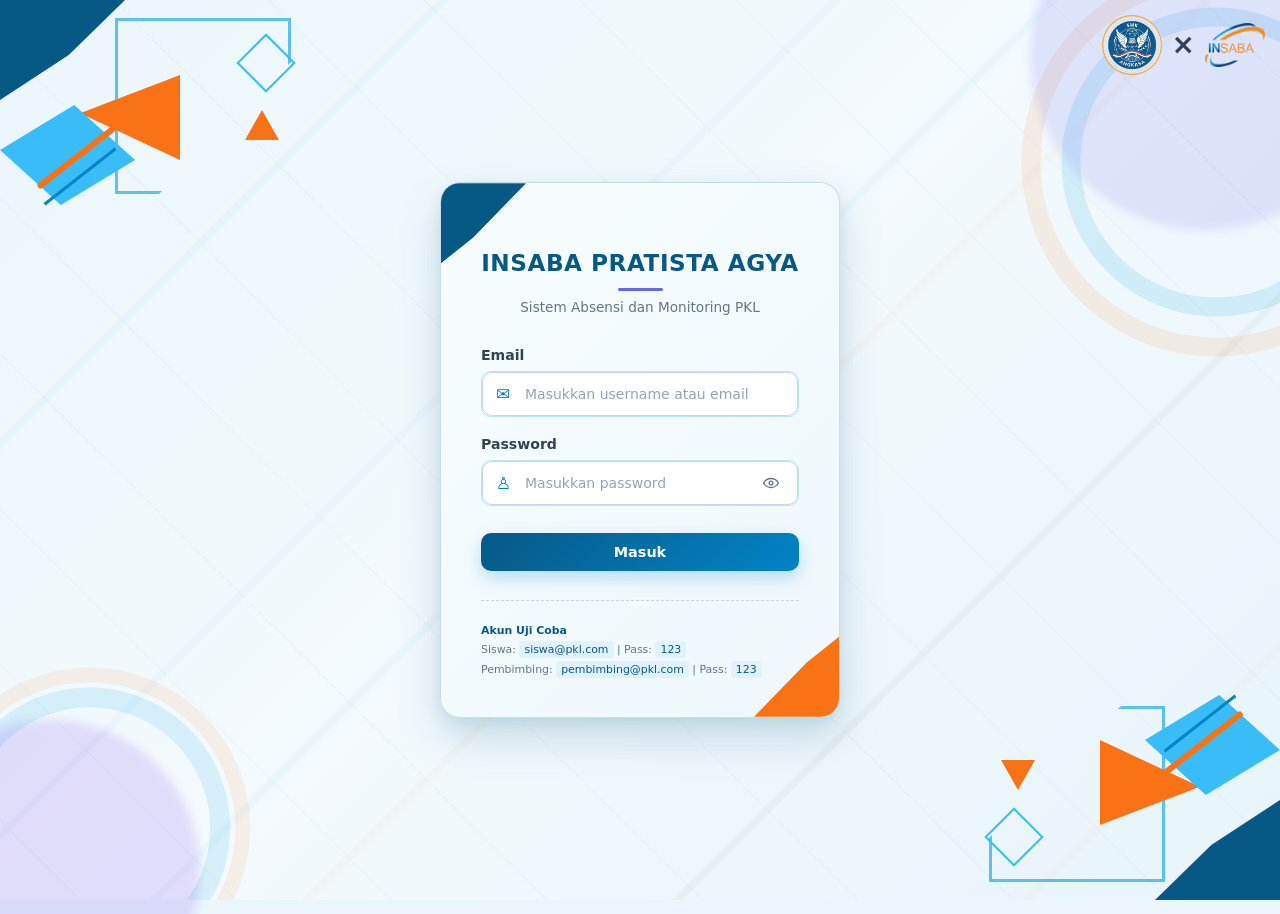
<file: frontend/index.html>
<!DOCTYPE html>
<html lang="id">
<head>
  <meta charset="UTF-8">
  <meta name="viewport" content="width=device-width, initial-scale=1.0">
  <title>Login - Insaba Pratista Agya</title>
  <link rel="stylesheet" href="css/style.css?v=1.5">
</head>

<body class="login-page siswa-bg-pattern">

  <div class="geo geo-top">
    <span class="shape shape-blue"></span>
    <span class="shape shape-orange"></span>
    <span class="shape shape-light"></span>
    <span class="shape shape-small-blue"></span>
    <span class="shape shape-small-orange"></span>
    <span class="shape shape-small-light"></span>
  </div>

  <div class="geo geo-bottom">
    <span class="shape shape-blue"></span>
    <span class="shape shape-orange"></span>
    <span class="shape shape-light"></span>
    <span class="shape shape-small-blue"></span>
    <span class="shape shape-small-orange"></span>
    <span class="shape shape-small-light"></span>
  </div>

  <div class="login-logos">
    <img src="img/husein.png.png" alt="Logo SMK Angkasa" class="login-corner-logo">
    <span class="logo-collab">×</span>
    <img src="img/insaba.png" alt="Logo Insaba Pratista" class="login-corner-logo">
  </div>

  <div class="auth-container">
    <div class="auth-card">
      <h1>INSABA PRATISTA AGYA</h1>
      <p class="subtitle">Sistem Absensi dan Monitoring PKL</p>

      <form id="loginForm">
        <div class="form-group">
          <label for="email">Email</label>

          <div class="input-icon">
            <span>✉</span>
            <input
              type="text"
              id="email"
              name="username"
              placeholder="Masukkan username atau email"
              autocomplete="username"
              required
            >
          </div>
        </div>

        <div class="form-group">
          <label for="password">Password</label>

          <div class="input-icon password-input">
            <span class="user-icon">♙</span>

            <input
              type="password"
              id="password"
              placeholder="Masukkan password"
              required
            >

            <button
              type="button"
              class="toggle-password"
              id="togglePassword"
              aria-label="Tampilkan password"
            >
              <svg id="eyeIcon" viewBox="0 0 24 24" aria-hidden="true">
                <path d="M2 12s3.5-6 10-6 10 6 10 6-3.5 6-10 6S2 12 2 12z"/>
                <circle cx="12" cy="12" r="2.5"/>
              </svg>
            </button>
          </div>

          <p id="loginError" class="login-error"></p>
        </div>

        <button type="submit" class="btn btn-primary">
          Masuk
        </button>
      </form>

      <div class="demo-info">
        <small><strong>Akun Uji Coba</strong></small><br>
        <small>Siswa: <code>siswa@pkl.com</code> | Pass: <code>123</code></small><br>
        <small>Pembimbing: <code>pembimbing@pkl.com</code> | Pass: <code>123</code></small>
      </div>
    </div>
  </div>

  <script src="js/main.js"></script>
  <script src="js/api.js"></script>

  <script>
    const togglePassword = document.getElementById("togglePassword");
    const passwordInput = document.getElementById("password");
    const eyeIcon = document.getElementById("eyeIcon");

    togglePassword.addEventListener("click", function () {
      if (passwordInput.type === "password") {
        passwordInput.type = "text";

        eyeIcon.innerHTML = `
          <path d="M2 12s3.5-6 10-6 10 6 10 6-3.5 6-10 6S2 12 2 12z"/>
          <circle cx="12" cy="12" r="2.5"/>
          <path d="M4 4L20 20"/>
        `;

        this.setAttribute("aria-label", "Sembunyikan password");
      } else {
        passwordInput.type = "password";

        eyeIcon.innerHTML = `
          <path d="M2 12s3.5-6 10-6 10 6 10 6-3.5 6-10 6S2 12 2 12z"/>
          <circle cx="12" cy="12" r="2.5"/>
        `;

        this.setAttribute("aria-label", "Tampilkan password");
      }
    });
  </script>
</body>
</html>
</file>
<file: frontend/css/style.css>
/* ==========================================
   1. COLOR VARIABLES
   ========================================== */
:root {
  --siswa-nav-bg: linear-gradient(135deg, #075985 0%, #0284c7 100%);
  --siswa-primary: #2563eb;
   --pembimbing-primary: #f97316;
  --pembimbing-primary-dark: #ea580c;
  --pembimbing-primary-light: #fff7ed;
  --pembimbing-border: #fed7aa;

  --siswa-primary-hover: #1d4ed8;
  --siswa-card-border: #bae6fd;
  --siswa-header-text: #1e3a8a;
  --siswa-accent-bg: #eff6ff;
  --siswa-focus-ring: rgba(37, 99, 235, 0.2);

  --color-success: #10b981;
  --color-warning: #f59e0b;
  --color-danger: #ef4444;
  --text-dark: #0f172a;
  --text-muted: #64748b;
}

/* ==========================================
   2. BASE RESET & BACKGROUND PATTERN
   ========================================== */
* {
  box-sizing: border-box;
  margin: 0;
  padding: 0;
  font-family: 'Poppins', 'Inter', 'Segoe UI', system-ui, sans-serif;
}

/* Pattern Background */
body.siswa-page.siswa-bg-pattern {
  min-height: 100vh;

  background:

    /* GARIS DIAGONAL CYAN */
    linear-gradient(
      135deg,
      transparent 0%,
      transparent 18%,
      rgba(14, 165, 233, 0.09) 18.2%,
      rgba(14, 165, 233, 0.09) 18.6%,
      transparent 18.8%
    ),

    /* GARIS DIAGONAL BIRU */
    linear-gradient(
      135deg,
      transparent 0%,
      transparent 42%,
      rgba(7, 89, 133, 0.07) 42.2%,
      rgba(7, 89, 133, 0.07) 42.6%,
      transparent 42.8%
    ),

    /* GARIS DIAGONAL ORANGE */
    linear-gradient(
      135deg,
      transparent 0%,
      transparent 65%,
      rgba(249, 115, 22, 0.08) 65.2%,
      rgba(249, 115, 22, 0.08) 65.6%,
      transparent 65.8%
    ),

    /* POLA GEOMETRI TIPIS */
    repeating-linear-gradient(
      45deg,
      transparent 0,
      transparent 75px,
      rgba(7, 89, 133, 0.025) 76px,
      rgba(7, 89, 133, 0.025) 77px,
      transparent 78px,
      transparent 150px
    ),

    /* LINGKARAN CYAN KANAN ATAS */
    radial-gradient(
      circle at 100% 0%,
      transparent 0,
      transparent 120px,
      rgba(14, 165, 233, 0.14) 121px,
      rgba(14, 165, 233, 0.14) 140px,
      transparent 141px
    ),

    /* LINGKARAN ORANGE KANAN ATAS */
    radial-gradient(
      circle at 100% 0%,
      transparent 0,
      transparent 155px,
      rgba(249, 115, 22, 0.09) 156px,
      rgba(249, 115, 22, 0.09) 172px,
      transparent 173px
    ),

    /* LINGKARAN CYAN KIRI BAWAH */
    radial-gradient(
      circle at 0% 100%,
      transparent 0,
      transparent 115px,
      rgba(56, 189, 248, 0.14) 116px,
      rgba(56, 189, 248, 0.14) 138px,
      transparent 139px
    ),

    /* LINGKARAN ORANGE KIRI BAWAH */
    radial-gradient(
      circle at 0% 100%,
      transparent 0,
      transparent 145px,
      rgba(249, 115, 22, 0.08) 146px,
      rgba(249, 115, 22, 0.08) 160px,
      transparent 161px
    ),

    /* WARNA DASAR */
    linear-gradient(
      135deg,
      #dff4fc 0%,
      #f3fafe 45%,
      #ffffff 60%,
      #e8f7fc 100%
    );

  background-attachment: fixed;
}

/* Layout Dashboard */
body.siswa-page {
  min-height: 100vh;
  color: #334155;
  display: block;
}

.container {
  max-width: 1100px;
  margin: 2.5rem auto;
  padding: 0 1.5rem;
  display: flex;
  flex-direction: column;
  gap: 2rem;
}

/* ==========================================
   3. AUTH / LOGIN PAGE (PASTI KETENGAH)
   ========================================== */
body.login-page {
  min-height: 100vh;
  box-sizing: border-box;
  display: flex !important;
  justify-content: center !important;
  align-items: center !important;
  margin: 0;
  padding: 1rem;
}

.auth-container {
  width: 100%;
  max-width: 420px;
  display: flex;
  justify-content: center;
}

.auth-card {
  width: 100%;
  background: #ffffff;
  padding: 2.5rem 2rem;
  border-radius: 16px;
  border: 1px solid var(--siswa-card-border);
  border-top: 5px solid var(--siswa-primary);
  box-shadow: 0 10px 25px -5px rgba(2, 132, 199, 0.15);
}

.auth-card h2 {
  font-size: 1.5rem;
  color: var(--siswa-header-text);
  font-weight: 700;
  margin-bottom: 0.3rem;
}

.subtitle {
  font-size: 0.88rem;
  color: var(--text-muted);
  margin-bottom: 1.8rem;
}

.form-group {
  margin-bottom: 1.2rem;
}

label {
  display: block;
  font-size: 0.88rem;
  font-weight: 600;
  color: #475569;
  margin-bottom: 0.5rem;
}

input {
  width: 100%;
  padding: 0.75rem 1rem;
  border: 1.5px solid #cbd5e1;
  border-radius: 10px;
  font-size: 0.9rem;
  background-color: #f8fafc;
  color: var(--text-dark);
}

input:focus {
  outline: none;
  background-color: #ffffff;
  border-color: var(--siswa-primary);
  box-shadow: 0 0 0 4px var(--siswa-focus-ring);
}

.btn {
  padding: 0.75rem 1.5rem;
  border: none;
  border-radius: 8px;
  cursor: pointer;
  font-weight: 600;
  font-size: 0.9rem;
  display: inline-flex;
  align-items: center;
  justify-content: center;
}

.btn-primary {
  background: var(--siswa-primary);
  color: #ffffff;
  width: 100%;
  margin-top: 0.5rem;
}

.demo-info {
  margin-top: 1.8rem;
  padding-top: 1.2rem;
  border-top: 1px dashed #cbd5e1;
  color: #475569;
  font-size: 0.82rem;
  line-height: 1.5;
}

.demo-info code {
  background: #f1f5f9;
  padding: 2px 6px;
  border-radius: 4px;
  color: var(--siswa-primary);
}

/* ==========================================
   4. HEADER / NAVBAR (DASHBOARD)
   ========================================== */

body.admin-page .navbar {
    position: static;
    top: auto;
    left: auto;
    right: auto;
    z-index: auto;
    width: 100%;
    box-sizing: border-box;

    background: var(--siswa-nav-bg);
    color: #ffffff;
    padding: 1.1rem 2.5rem;
    display: flex;
    justify-content: space-between;
    align-items: center;
    box-shadow: 0 4px 15px rgba(30, 58, 138, 0.25);
}


.navbar h3 {
  font-size: 1.3rem;
  font-weight: 700;
  color: #ffffff;
}





.user-profile {
  display: flex;
  align-items: center;
  gap: 1rem;
}

/* ==========================================
   5. CARDS & GRID LAYOUT
   ========================================== */
.stats-grid {
  display: grid;
  grid-template-columns: repeat(auto-fit, minmax(220px, 1fr));
  gap: 1.2rem;
}

.card {
  background: rgba(255, 255, 255, 0.96);
  padding: 2.2rem;
  border-radius: 16px;
  border: 1px solid var(--siswa-card-border);
  border-top: 5px solid var(--siswa-primary);
  box-shadow: 0 10px 25px -5px rgba(2, 132, 199, 0.08);
}

.card h2 {
  font-size: 1.35rem;
  color: var(--siswa-header-text);
  font-weight: 700;
  margin-bottom: 1.5rem;
  padding-bottom: 0.75rem;
  border-bottom: 2px solid var(--siswa-accent-bg);
}

/* ==========================================
   6. TABLES & FORMS (DASHBOARD)
   ========================================== */
.table-responsive {
  overflow-x: auto;
  border-radius: 10px;
  border: 1px solid #e2e8f0;
  margin-top: 0.8rem;
  background: #ffffff;
}

.table {
  width: 100%;
  border-collapse: collapse;
  text-align: left;
}


.table th {
  background-color: #dce3eb;
  color: #334155;
  padding: 0.95rem 1.1rem;
  font-size: 0.85rem;
  font-weight: 600;
  border-bottom: 2px solid #c2ccd8;
}


.table td {
  padding: 0.95rem 1.1rem;
  border-top: 1px solid #e2e8f0;
  font-size: 0.9rem;
}

.table th,
.table td {
  border: 1px solid #cbd5e1;
}


/* Semua baris isi tabel: biru sangat lembut */
.table tbody td {
  background-color: #F3F8FD !important;
  color: #334155;
}

/* Efek hover: sedikit lebih biru */
.table tbody tr:hover td {
  background-color: #EAF3FC !important;
}



textarea {
  width: 100%;
  padding: 0.75rem 1rem;
  border: 1.5px solid #cbd5e1;
  border-radius: 10px;
  font-size: 0.9rem;
  background-color: #f8fafc;
}

/* ==========================================
   EKSKLUSIF DASHBOARD SISWA (DESAIN GAMBAR 2)
   ========================================== */

/* Aksen garis biru tegak di samping judul h2 */
.card h2 {
  position: relative;
  padding-left: 1rem;
  border-bottom: none;
}

.card h2::before {
  content: '';
  position: absolute;
  left: 0;
  top: 15%;
  bottom: 15%;
  width: 5px;
  background-color: #2563eb;
  border-radius: 4px;
}

/* Tombol Absen Masuk & Absen Keluar BERWARNA */
.absen-actions {
  display: flex;
  gap: 1rem;
  margin-bottom: 1.5rem;
}

.absen-actions .btn-success {
  background-color: #10b981 !important;
  color: #ffffff !important;
  border: none;
  border-radius: 8px;
  padding: 0.75rem 1.5rem;
  font-weight: 600;
  box-shadow: 0 4px 6px -1px rgba(16, 185, 129, 0.3);
}

.absen-actions .btn-warning {
  background-color: #f59e0b !important;
  color: #ffffff !important;
  border: none;
  border-radius: 8px;
  padding: 0.75rem 1.5rem;
  font-weight: 600;
  box-shadow: 0 4px 6px -1px rgba(245, 158, 11, 0.3);
}

/* Layout Form Absensi Menyamping (Grid 2 Kolom) */
.form-grid {
  display: grid;
  grid-template-columns: 1fr 2fr;
  gap: 1.2rem;
  margin-bottom: 1.5rem;
}

select#statusAbsen {
  width: 100%;
  padding: 0.75rem 1rem;
  border: 1.5px solid #cbd5e1;
  border-radius: 10px;
  font-size: 0.9rem;
  background-color: #f8fafc;
}

/* Tombol Logout Merah Presisi */
.btn-danger {
  background-color: #ef4444 !important;
  color: #ffffff !important;
  border: none;
  border-radius: 6px;
  padding: 0.5rem 1rem;
  font-weight: 600;
}

/* Pilihan style untuk memastikan card login tidak melebar */
.auth-container {
  width: 100% !important;
  max-width: 400px !important;
  margin: 0 auto !important;
}

.auth-card {
  width: 100% !important;
  max-width: 400px !important;
  box-sizing: border-box !important;
}

/* Fix Responsive Card untuk Window Sempit / Preview VS Code */
.auth-card {
  box-sizing: border-box !important;
  width: 100% !important;
  max-width: 400px !important;
  margin: 0 auto !important;
}

@media (max-width: 480px) {
  body.login-page {
    padding: 0.5rem !important;
  }
  
  .auth-card {
    padding: 1.5rem 1rem !important; /* Memperkecil padding agar tidak sesak di layar sempit */
  }
}

/* ==========================================
   LOGIN INDEX - INSABA PRATISTA AGYA
   ========================================== */

body.login-page {
  background:
   

  /* GARIS DIAGONAL BIRU */
linear-gradient(
  135deg,
  transparent 0%,
  transparent 20%,
  rgba(14, 165, 233, 0.045) 20.2%,
  rgba(14, 165, 233, 0.045) 20.5%,
  transparent 20.7%
),

/* GARIS DIAGONAL BIRU 2 */
linear-gradient(
  135deg,
  transparent 0%,
  transparent 38%,
  rgba(14, 165, 233, 0.04) 38.2%,
  rgba(14, 165, 233, 0.04) 38.5%,
  transparent 38.7%
),

/* GARIS DIAGONAL ORANGE */
linear-gradient(
  135deg,
  transparent 0%,
  transparent 55%,
  rgba(249, 115, 22, 0.035) 55.2%,
  rgba(249, 115, 22, 0.035) 55.5%,
  transparent 55.7%
),

/* GARIS DIAGONAL BIRU 3 */
linear-gradient(
  135deg,
  transparent 0%,
  transparent 72%,
  rgba(14, 165, 233, 0.035) 72.2%,
  rgba(14, 165, 233, 0.035) 72.5%,
  transparent 72.7%
),

/* GARIS DIAGONAL ORANGE 2 */
linear-gradient(
  135deg,
  transparent 0%,
  transparent 88%,
  rgba(249, 115, 22, 0.03) 88.2%,
  rgba(249, 115, 22, 0.03) 88.5%,
  transparent 88.7%
),

    /* GARIS DIAGONAL BIRU */
    linear-gradient(
      135deg,
      transparent 0%,
      transparent 48%,
      rgba(14, 165, 233, 0.045) 48.2%,
      rgba(14, 165, 233, 0.045) 48.5%,
      transparent 48.7%
    ),

    /* GARIS DIAGONAL ORANGE */
    linear-gradient(
      135deg,
      transparent 0%,
      transparent 72%,
      rgba(249, 115, 22, 0.035) 72.2%,
      rgba(249, 115, 22, 0.035) 72.5%,
      transparent 72.7%
    ),

    /* POLA GEOMETRI TIPIS */
    repeating-linear-gradient(
      45deg,
      transparent 0,
      transparent 55px,
      rgba(7, 89, 133, 0.025) 56px,
      rgba(7, 89, 133, 0.025) 57px,
      transparent 58px,
      transparent 110px
    ),

    /* LINGKARAN KANAN ATAS */
    radial-gradient(
      circle at 95% 18%,
      transparent 0,
      transparent 135px,
      rgba(14, 165, 233, 0.14) 136px,
      rgba(14, 165, 233, 0.14) 154px,
      transparent 155px
    ),

    radial-gradient(
      circle at 95% 18%,
      transparent 0,
      transparent 175px,
      rgba(249, 115, 22, 0.10) 176px,
      rgba(249, 115, 22, 0.10) 194px,
      transparent 195px
    ),

    /* LINGKARAN KIRI BAWAH */
    radial-gradient(
      circle at 7% 92%,
      transparent 0,
      transparent 120px,
      rgba(14, 165, 233, 0.13) 121px,
      rgba(14, 165, 233, 0.13) 140px,
      transparent 141px
    ),

    radial-gradient(
      circle at 7% 92%,
      transparent 0,
      transparent 145px,
      rgba(249, 115, 22, 0.09) 146px,
      rgba(249, 115, 22, 0.09) 160px,
      transparent 161px
    ),

    /* WARNA DASAR */
    linear-gradient(
      135deg,
      #eaf6fc 0%,
      #f4fafd 48%,
      #e6f4fa 100%
    ) !important;
   min-height: 100vh;
  height: 100vh;
  position: relative;
  overflow: hidden;
  background-repeat: no-repeat;
  background-size: cover;

}


.login-page .auth-container {
  width: 100% !important;
  max-width: 420px !important;
  margin: 0 auto !important;
}

.login-page .auth-card {
  background: #ffffff;
  border: none;
  border-top: none;
  border-radius: 18px;
  padding: 2.5rem 2.2rem;
  box-shadow: 0 20px 50px rgba(0, 0, 0, 0.3);
}

/* Nama perusahaan */
.login-page .auth-card h1 {
  text-align: center;
  color: #111827;
  font-size: 1.7rem;
  font-weight: 700;
  margin-bottom: 0.5rem;
  letter-spacing: 0.5px;
}

/* Deskripsi */
.login-page .subtitle {
  text-align: center;
  color: #64748b;
  font-size: 0.85rem;
  margin-bottom: 2rem;
}

/* Label */
.login-page .form-group label {
  color: #334155;
}

/* Input */
.login-page .form-group input {
  background: #f8fafc;
  border: 1.5px solid #cbd5e1;
}

.login-page .form-group input:focus {
  border-color: #6366f1;
  box-shadow: 0 0 0 4px rgba(99, 102, 241, 0.12);
}

/* Tombol Masuk */
.login-page .btn-primary {
  background: #6366f1;
  border-radius: 10px;
  transition: 0.2s ease;
}

.login-page .btn-primary:hover {
  background: #4f46e5;
  transform: translateY(-1px);
}

/* Akun uji coba */
.login-page .demo-info {
  color: #64748b;
}

.login-page .demo-info code {
  color: #6366f1;
  background: #eef2ff;
}

/* Dekorasi background login */
body.login-page::before,
body.login-page::after {
  content: "";
  position: fixed;
  border-radius: 50%;
  pointer-events: none;
  z-index: 0;
}

body.login-page::before {
  width: 350px;
  height: 350px;
  top: -120px;
  right: -100px;
  background: rgba(99, 102, 241, 0.15);
  filter: blur(5px);
}

body.login-page::after {
  width: 300px;
  height: 300px;
  bottom: -120px;
  left: -100px;
  background: rgba(124, 58, 237, 0.15);
  filter: blur(5px);
}

/* Card berada di atas dekorasi */
.login-page .auth-container {
  position: relative;
  z-index: 1;
}

/* ==========================================
   CARD LOGIN - MODERN
   ========================================== */

.login-page .auth-card {
  border: 1px solid rgba(255, 255, 255, 0.5);
  box-shadow:
    0 25px 60px rgba(0, 0, 0, 0.35),
    0 8px 25px rgba(99, 102, 241, 0.08);
}

/* Judul perusahaan */
.login-page .auth-card h1 {
  letter-spacing: 1px;
  font-size: 1.6rem;
}

/* Garis kecil di bawah judul */
.login-page .auth-card h1::after {
  content: "";
  display: block;
  width: 45px;
  height: 3px;
  background: #6366f1;
  border-radius: 10px;
  margin: 12px auto 0;
}

/* Input lebih nyaman */
.login-page .form-group input {
  transition: 0.2s ease;
}

.login-page .form-group input:hover {
  border-color: #a5b4fc;
}

/* Tombol */
.login-page .btn-primary {
  box-shadow: 0 8px 18px rgba(99, 102, 241, 0.25);
}

/* ==========================================
   INPUT LOGIN - WARNA
   ========================================== */

.login-page .form-group input {
  background: #eef2ff;
  border: 1.5px solid #c7d2fe;
  color: #1e1b4b;
  transition: all 0.2s ease;
}

.login-page .form-group input::placeholder {
  color: #818cf8;
}

.login-page .form-group input:hover {
  background: #e8edff;
  border-color: #a5b4fc;
}

.login-page .form-group input:focus {
  background: #ffffff;
  border-color: #6366f1;
  box-shadow: 0 0 0 4px rgba(99, 102, 241, 0.12);
}

/* ==========================================
   INPUT LOGIN - MODERN CORPORATE
   ========================================== */

.login-page .form-group {
  position: relative;
}

.login-page .form-group input {
  background: linear-gradient(135deg, #f5f7ff, #eef2ff);
  border: 1px solid #c7d2fe;
  border-radius: 10px;
  color: #1e1b4b;
  padding: 0.8rem 1rem;
  transition: all 0.2s ease;
}

.login-page .form-group input::placeholder {
  color: #7c83a8;
}

.login-page .form-group input:hover {
  border-color: #a5b4fc;
  background: #eef2ff;
}

.login-page .form-group input:focus {
  background: #ffffff;
  border-color: #6366f1;
  box-shadow: 0 0 0 4px rgba(99, 102, 241, 0.12);
}

/* ==========================================
   TOMBOL LOGIN
   ========================================== */

.login-page .btn-primary {
  background: linear-gradient(135deg, #6366f1, #7c3aed);
  border: none;
  border-radius: 10px;
  color: #ffffff;
  box-shadow: 0 8px 20px rgba(99, 102, 241, 0.28);
  transition: all 0.2s ease;
}

.login-page .btn-primary:hover {
  background: linear-gradient(135deg, #4f46e5, #6d28d9);
  box-shadow: 0 10px 24px rgba(99, 102, 241, 0.35);
  transform: translateY(-2px);
}

.login-page .btn-primary:active {
  transform: translateY(0);
}

/* ==========================================
   IKON DI DALAM INPUT
   ========================================== */

.login-page .input-icon {
  position: relative;
}

.login-page .input-icon span {
  position: absolute;
  left: 14px;
  top: 50%;
  transform: translateY(-50%);
  color: #6366f1;
  font-size: 17px;
  z-index: 2;
}

.login-page .input-icon input {
  padding-left: 42px;
}

/* ==========================================
   PASSWORD - IKON ORANG & MATA
   ========================================== */

.login-page .password-input input {
  padding-right: 45px;
}

.login-page .password-input .user-icon {
  color: #6366f1;
}

.login-page .toggle-password {
  position: absolute;
  right: 12px;
  top: 50%;
  transform: translateY(-50%);
  width: 30px;
  height: 30px;
  padding: 5px;
  border: none;
  background: transparent;
  cursor: pointer;

  display: flex;
  align-items: center;
  justify-content: center;
}

.login-page .toggle-password svg {
  width: 18px;
  height: 18px;
  fill: none;
  stroke: #6366f1;
  stroke-width: 1.8;
  stroke-linecap: round;
  stroke-linejoin: round;
}

.login-page .toggle-password:hover svg {
  stroke: #4f46e5;
}

/* ==========================================
   IKON MATA PASSWORD
   ========================================== */

.login-page .toggle-password {
  position: absolute;
  right: 12px;
  top: 50%;
  transform: translateY(-50%);

  width: 30px;
  height: 30px;
  padding: 5px;

  border: none;
  background: transparent;
  cursor: pointer;

  display: flex;
  align-items: center;
  justify-content: center;
}

.login-page .toggle-password svg {
  width: 18px;
  height: 18px;

  fill: none;
  stroke: #6366f1;
  stroke-width: 1.8;
  stroke-linecap: round;
  stroke-linejoin: round;
}

/* ==========================================
   LOGIN ERROR
   ========================================== */

.login-error {
  display: none;
  margin-top: 8px;
  color: #dc2626;
  font-size: 0.82rem;
  font-weight: 500;
}

/* ==========================================
   GEOMETRI POJOK LOGIN
   ========================================== */

body.login-page .geo {
  position: absolute;
  width: 300px;
  height: 230px;
  z-index: 0;
  pointer-events: none;
}

/* Kiri atas */
body.login-page .geo-top {
  top: 0;
  left: 0;
}

/* Kanan bawah */
body.login-page .geo-bottom {
  right: 0;
  bottom: 0;
}


/* Bentuk geometri */
body.login-page .shape {
  position: absolute;
  display: block;
}


/* Biru tua */
body.login-page .shape-blue {
  width: 125px;
  height: 100px;
  background: #075985;

  clip-path: polygon(
    0 0,
    100% 0,
    55% 55%,
    0 100%
  );
}


/* Orange */
body.login-page .shape-orange {
  width: 100px;
  height: 85px;
  background: #f97316;

  clip-path: polygon(
    100% 0,
    100% 100%,
    0 45%
  );
}


/* Biru muda */
body.login-page .shape-light {
  width: 135px;
  height: 100px;
  background: #38bdf8;

  clip-path: polygon(
    0 45%,
    55% 0,
    100% 55%,
    45% 100%
  );
}


/* ==========================================
   POSISI KIRI ATAS
   ========================================== */

body.login-page .geo-top .shape-blue {
  top: 0;
  left: 0;
}

body.login-page .geo-top .shape-orange {
  top: 75px;
  left: 80px;
}

body.login-page .geo-top .shape-light {
  top: 105px;
  left: 0;
}


/* ==========================================
   POSISI KANAN BAWAH
   ========================================== */

body.login-page .geo-bottom .shape-blue {
  right: 0;
  bottom: 0;
  transform: rotate(180deg);
}

body.login-page .geo-bottom .shape-orange {
  right: 80px;
  bottom: 75px;
  transform: rotate(180deg);
}

body.login-page .geo-bottom .shape-light {
  right: 0;
  bottom: 105px;
  transform: rotate(180deg);
}


/* Login tetap berada di atas geometri */
body.login-page .auth-container {
  position: relative;
  z-index: 2;
}

/* ==========================================
   GEOMETRI CORPORATE - RAPI
   ========================================== */

body.login-page .geo {
  width: 360px;
  height: 300px;
  position: absolute;
  overflow: visible;
  z-index: 0;
}


/* ==========================================
   GARIS GEOMETRI UTAMA
   ========================================== */

body.login-page .geo-top::before,
body.login-page .geo-bottom::before {
  content: "";
  position: absolute;

  width: 170px;
  height: 170px;

  border: 3px solid #0ea5e9;
  opacity: 0.65;

  clip-path: polygon(
    0 0,
    100% 0,
    100% 25%,
    25% 100%,
    0 100%
  );
}


/* kiri atas */
body.login-page .geo-top::before {
  top: 18px;
  left: 115px;
}


/* kanan bawah */
body.login-page .geo-bottom::before {
  right: 115px;
  bottom: 18px;
  transform: rotate(180deg);
}


/* ==========================================
   GARIS ORANGE
   ========================================== */

body.login-page .geo-top::after,
body.login-page .geo-bottom::after {
  content: "";
  position: absolute;

  width: 170px;
  height: 6px;

  background: #f97316;
  border-radius: 3px;

  transform: rotate(-38deg);
}


/* kiri atas */
body.login-page .geo-top::after {
  top: 132px;
  left: 20px;
}


/* kanan bawah */
body.login-page .geo-bottom::after {
  right: 20px;
  bottom: 132px;
  transform: rotate(-38deg);
}


/* ==========================================
   BENTUK KECIL
   ========================================== */

body.login-page .shape-small-blue {
  position: absolute;

  width: 42px;
  height: 42px;

  border: 2px solid #38bdf8;

  transform: rotate(45deg);
}


/* kiri atas */
body.login-page .geo-top .shape-small-blue {
  top: 42px;
  left: 245px;
}


/* kanan bawah */
body.login-page .geo-bottom .shape-small-blue {
  right: 245px;
  bottom: 42px;
  transform: rotate(45deg);
}


/* ==========================================
   SEGITIGA ORANGE
   ========================================== */

body.login-page .shape-small-orange {
  position: absolute;

  width: 0;
  height: 0;

  border-left: 17px solid transparent;
  border-right: 17px solid transparent;
  border-bottom: 30px solid #f97316;
}


/* kiri atas */
body.login-page .geo-top .shape-small-orange {
  top: 110px;
  left: 245px;
}


/* kanan bawah */
body.login-page .geo-bottom .shape-small-orange {
  right: 245px;
  bottom: 110px;
  transform: rotate(180deg);
}


/* ==========================================
   GARIS BIRU TIPIS
   ========================================== */

body.login-page .shape-small-light {
  position: absolute;

  width: 90px;
  height: 3px;

  background: #0284c7;

  transform: rotate(-38deg);
}


/* kiri atas */
body.login-page .geo-top .shape-small-light {
  top: 175px;
  left: 35px;
}


/* kanan bawah */
body.login-page .geo-bottom .shape-small-light {
  right: 35px;
  bottom: 175px;
  transform: rotate(-38deg);
}


/* ==========================================
   KOTAK DIAGONAL
   ========================================== */

body.login-page .geo-top .shape-light::after,
body.login-page .geo-bottom .shape-light::after {
  content: "";

  position: absolute;

  width: 48px;
  height: 48px;

  border: 2px solid #075985;

  transform: rotate(45deg);
}


/* kiri atas */
body.login-page .geo-top .shape-light::after {
  top: 40px;
  left: 185px;
}


/* kanan bawah */
body.login-page .geo-bottom .shape-light::after {
  right: 185px;
  bottom: 40px;
  transform: rotate(45deg);
}


/* ==========================================
   TITIK ORANGE
   ========================================== */

body.login-page .geo-top .shape-blue::after,
body.login-page .geo-bottom .shape-blue::after {
  content: "";

  position: absolute;

  width: 9px;
  height: 9px;

  background: #f97316;
  border-radius: 50%;
}


/* kiri atas */
body.login-page .geo-top .shape-blue::after {
  top: 105px;
  left: 220px;
}


/* kanan bawah */
body.login-page .geo-bottom .shape-blue::after {
  right: 220px;
  bottom: 105px;
}

/* ==========================================
   LOGIN CARD - INSABA CORPORATE
   ========================================== */

body.login-page .auth-card {
  background: rgba(255, 255, 255, 0.96);
  border: 1px solid rgba(7, 89, 133, 0.12);
  border-radius: 18px;

  box-shadow:
    0 20px 45px rgba(7, 89, 133, 0.14),
    0 4px 12px rgba(7, 89, 133, 0.08);

  padding: 38px 40px;
}


/* ==========================================
   JUDUL
   ========================================== */

body.login-page .auth-card h1 {
  color: #075985;
  font-weight: 700;
  letter-spacing: 0.5px;
}

body.login-page .auth-card .subtitle {
  color: #64748b;
}


/* ==========================================
   LABEL EMAIL & PASSWORD
   ========================================== */

body.login-page .form-group label {
  color: #334155;
  font-weight: 600;
}


/* ==========================================
   INPUT
   ========================================== */

body.login-page .input-icon {
  border: 1px solid #cbd5e1;
  background: #ffffff;
  border-radius: 10px;

  transition:
    border-color 0.2s ease,
    box-shadow 0.2s ease;
}


/* Icon kiri */
body.login-page .input-icon > span {
  color: #0284c7;
}


/* Saat input diklik */
body.login-page .input-icon:focus-within {
  border-color: #0284c7;

  box-shadow:
    0 0 0 3px rgba(14, 165, 233, 0.12);
}


/* Input text */
body.login-page .input-icon input {
  color: #1e293b;
  background: transparent;
}


/* Placeholder */
body.login-page .input-icon input::placeholder {
  color: #94a3b8;
}


/* ==========================================
   ICON PASSWORD
   ========================================== */

body.login-page .user-icon {
  color: #0284c7 !important;
}


/* Tombol mata */
body.login-page .toggle-password {
  color: #64748b;
}

body.login-page .toggle-password:hover {
  color: #0284c7;
}


/* SVG mata */
body.login-page .toggle-password svg {
  stroke: currentColor;
}


/* ==========================================
   TOMBOL MASUK
   ========================================== */

body.login-page .btn-primary {
  background: linear-gradient(
    135deg,
    #075985,
    #0284c7
  );

  border: none;
  border-radius: 10px;

  color: white;
  font-weight: 600;

  box-shadow:
    0 6px 15px rgba(2, 132, 199, 0.22);

  transition:
    transform 0.2s ease,
    box-shadow 0.2s ease;
}

body.login-page .btn-primary:hover {
  background: linear-gradient(
    135deg,
    #064e75,
    #0369a1
  );

  transform: translateY(-1px);

  box-shadow:
    0 8px 18px rgba(2, 132, 199, 0.28);
}


/* ==========================================
   AKUN UJI COBA
   ========================================== */

body.login-page .demo-info {
  color: #64748b;
}

body.login-page .demo-info strong {
  color: #075985;
}

body.login-page .demo-info code {
  color: #0284c7;
  background: #f0f9ff;
  border-radius: 4px;
  padding: 2px 5px;
}


/* ==========================================
   ERROR LOGIN
   ========================================== */

body.login-page .login-error {
  color: #dc2626;
}

/* ==========================================
   KARTU LOGIN - INSABA
   BIRU KIRI ATAS + ORANGE KANAN BAWAH
   ========================================== */

body.login-page .auth-card {
  position: relative;
  overflow: hidden;

  background: linear-gradient(
    135deg,
    #f8fdff 0%,
    #eef8fc 100%
  );

  border: 1px solid rgba(7, 89, 133, 0.18);
  border-radius: 20px;

  box-shadow:
    0 20px 45px rgba(7, 89, 133, 0.18),
    0 6px 16px rgba(7, 89, 133, 0.08);
}


/* ==========================================
   BIRU - POJOK KIRI ATAS
   ========================================== */

body.login-page .auth-card::before {
  content: "";

  position: absolute;
  top: 0;
  left: 0;

  width: 85px;
  height: 80px;

  background: #075985;

  clip-path: polygon(
    0 0,
    100% 0,
    68% 35%,
    38% 68%,
    0 100%
  );

  z-index: 1;
}


/* ==========================================
   ORANGE - POJOK KANAN BAWAH
   ========================================== */

body.login-page .auth-card::after {
  content: "";

  position: absolute;
  right: 0;
  bottom: 0;

  width: 85px;
  height: 80px;

  background: #f97316;

  clip-path: polygon(
    100% 0,
    100% 100%,
    0 100%,
    32% 65%,
    62% 32%
  );

  z-index: 1;
}


/* ==========================================
   ISI KARTU DI ATAS GEOMETRI
   ========================================== */

body.login-page .auth-card h1,
body.login-page .auth-card .subtitle,
body.login-page .auth-card form,
body.login-page .auth-card .demo-info {
  position: relative;
  z-index: 3;
}


/* ==========================================
   JUDUL
   ========================================== */

body.login-page .auth-card h1 {
  white-space: nowrap;
  text-align: center;

  color: #075985;
  font-size: 1.45rem;
  font-weight: 800;

  letter-spacing: 0.5px;

  margin-top: 28px;
  margin-bottom: 8px;
}


/* ==========================================
   INPUT
   ========================================== */

body.login-page .input-icon {
  background: #ffffff;
  border: 1px solid #bae6fd;
}

body.login-page .input-icon:focus-within {
  border-color: #0284c7;

  box-shadow:
    0 0 0 3px rgba(14, 165, 233, 0.12);
}


/* ICON */

body.login-page .input-icon > span,
body.login-page .user-icon {
  color: #0284c7 !important;
}


/* ==========================================
   TOMBOL
   ========================================== */

body.login-page .btn-primary {
  background: linear-gradient(
    135deg,
    #075985 0%,
    #0284c7 100%
  );

  border: none;
  border-radius: 10px;

  color: #ffffff;
  font-weight: 600;

  box-shadow:
    0 7px 18px rgba(2, 132, 199, 0.25);
}


/* ==========================================
   DEMO INFO
   ========================================== */

body.login-page .demo-info {
  color: #64748b;
}

body.login-page .demo-info strong {
  color: #075985;
}

body.login-page .demo-info code {
  color: #075985;
  background: #e0f2fe;

  border-radius: 4px;
  padding: 2px 5px;
}

.periode-info {
  display: flex;
  gap: 2rem;
}

.periode-date-card {
  width: 260px;
  display: flex;
  align-items: center;
  gap: 0.8rem;
  padding: 1rem;
  border-radius: 10px;
}

/* Tanggal Mulai - Hijau */
.periode-date-card:first-child {
  background: #e8f5e9;
}

.periode-date-card:first-child .periode-icon {
  color: #34a853;
}

.periode-date-card:first-child strong {
  color: #137333;
}

/* Tanggal Selesai - Oranye */
.periode-date-card:last-child {
  background: #fff3e0;
}

.periode-date-card:last-child .periode-icon {
  color: #f29900;
}

.periode-date-card:last-child strong {
  color: #b06000;
}

.periode-icon {
  font-size: 1.7rem;
}

.periode-date-content {
  display: flex;
  flex-direction: column;
  gap: 0.25rem;
}

.periode-date-content span {
  font-size: 0.9rem;
  color: #334155;
}

.periode-date-content strong {
  font-size: 1.05rem;
  font-weight: 600;
}

.periode-status.berjalan {
  background: #e8f5e9;
  color: #137333;
}

.periode-status.belum-mulai {
  background: #eaf4ff;
  color: #075985;
}

.periode-status.selesai {
  background: #f1f5f9;
  color: #475569;
}

.periode-header {
  position: relative;
}

.periode-status {
  position: absolute;
  top: 0;
  right: 0;
  padding: 0.45rem 0.8rem;
  border-radius: 999px;
  font-size: 0.85rem;
  font-weight: 600;
}

.periode-warning {
  margin-top: 1.5rem;
  padding: 1rem 1.2rem;
  display: flex;
  align-items: flex-start;
  gap: 0.8rem;
  background: #fff7ed;
  border: 1px solid #fed7aa;
  border-left: 4px solid #f97316;
  border-radius: 10px;
}

.warning-icon {
  font-size: 1.2rem;
}

.periode-warning strong {
  color: #c2410c;
  display: block;
  margin-bottom: 0.25rem;
}

.periode-warning p {
  margin: 0;
  color: #7c2d12;
  font-size: 0.9rem;
  line-height: 1.5;
}

/* ===== POP UP ABSENSI ===== */
.absen-popup {
  position: fixed;
  top: 25px;
  left: 50%;
  transform: translateX(-50%);
  min-width: 320px;
  max-width: 420px;
  padding: 1rem 1.2rem;
  background: #ffffff;
  border-radius: 12px;
  border-left: 5px solid #0284c7;
  box-shadow: 0 8px 25px rgba(15, 23, 42, 0.18);
  z-index: 9999;
}
.absen-popup-content {
  display: flex;
  align-items: center;
  gap: 0.9rem;
}

.absen-popup-icon {
  width: 40px;
  height: 40px;
  display: flex;
  align-items: center;
  justify-content: center;
  border-radius: 50%;
  background: #e0f2fe;
  color: #0284c7;
  font-size: 1.2rem;
  font-weight: 700;
}

.absen-popup-text strong {
  display: block;
  color: #0f172a;
  font-size: 0.95rem;
  margin-bottom: 0.2rem;
}

.absen-popup-text span {
  display: block;
  color: #64748b;
  font-size: 0.85rem;
}
/* Berhasil */
.absen-popup.success {
  border-left-color: #16a34a;
}

.absen-popup.success .absen-popup-icon {
  background: #dcfce7;
  color: #16a34a;
}

/* Sudah absen */
.absen-popup.warning {
  border-left-color: #f59e0b;
}

.absen-popup.warning .absen-popup-icon {
  background: #fef3c7;
  color: #d97706;
}

/* Gagal */
.absen-popup.error {
  border-left-color: #dc2626;
}

.absen-popup.error .absen-popup-icon {
  background: #fee2e2;
  color: #dc2626;
}

.absen-popup {
  animation: popupMasuk 0.3s ease-out;
}

@keyframes popupMasuk {
  from {
    opacity: 0;
    transform: translate(-50%, -15px);
  }

  to {
    opacity: 1;
    transform: translate(-50%, 0);
  }
}

.absen-popup {
  transition: opacity 0.3s ease, transform 0.3s ease;
}

.absen-popup::after {
  content: "";
  position: absolute;
  left: 0;
  bottom: 0;
  height: 3px;
  width: 100%;
  background: currentColor;
  border-radius: 0 0 12px 12px;
  animation: popupProgress 4s linear forwards;
}

@keyframes popupProgress {
  from {
    width: 100%;
  }

  to {
    width: 0%;
  }
}

.absen-popup {
  position: fixed;
  top: 25px;
  left: 50%;
  transform: translateX(-50%);
  min-width: 320px;
  max-width: 420px;
  padding: 1rem 1.2rem;
  background: #ffffff;
  border-radius: 12px;
  border-left: 5px solid #0284c7;
  box-shadow: 0 8px 25px rgba(15, 23, 42, 0.18);
  z-index: 9999;
  overflow: hidden;
}

/* ==========================================
   BACKGROUND DASHBOARD PEMBIMBING
   POLA GEOMETRIS RAMAI
   ORANGE + BIRU
   ========================================== */

body.pembimbing-page {
  min-height: 100vh;
  color: #334155;
  display: block;

  background:

    /* =====================================
       DIAGONAL ORANGE
       ===================================== */
    repeating-linear-gradient(
      135deg,
      transparent 0,
      transparent 70px,
      rgba(249, 115, 22, 0.14) 71px,
      rgba(249, 115, 22, 0.14) 75px,
      transparent 76px,
      transparent 145px
    ),

    /* =====================================
       DIAGONAL BIRU
       ===================================== */
    repeating-linear-gradient(
      45deg,
      transparent 0,
      transparent 90px,
      rgba(14, 165, 233, 0.13) 91px,
      rgba(14, 165, 233, 0.13) 95px,
      transparent 96px,
      transparent 180px
    ),

    /* =====================================
       GRID ORANGE HORIZONTAL
       ===================================== */
    repeating-linear-gradient(
      0deg,
      transparent 0,
      transparent 120px,
      rgba(249, 115, 22, 0.07) 121px,
      rgba(249, 115, 22, 0.07) 124px,
      transparent 125px
    ),

    /* =====================================
       GRID BIRU VERTIKAL
       ===================================== */
    repeating-linear-gradient(
      90deg,
      transparent 0,
      transparent 120px,
      rgba(14, 165, 233, 0.07) 121px,
      rgba(14, 165, 233, 0.07) 124px,
      transparent 125px
    ),

    /* =====================================
       LINGKARAN ORANGE KIRI ATAS
       ===================================== */
    radial-gradient(
      circle at 8% 12%,
      transparent 0,
      transparent 45px,
      rgba(249, 115, 22, 0.20) 46px,
      rgba(249, 115, 22, 0.20) 51px,
      transparent 52px,
      transparent 75px,
      rgba(249, 115, 22, 0.14) 76px,
      rgba(249, 115, 22, 0.14) 81px,
      transparent 82px,
      transparent 105px,
      rgba(249, 115, 22, 0.09) 106px,
      rgba(249, 115, 22, 0.09) 110px,
      transparent 111px
    ),

    /* =====================================
       LINGKARAN BIRU KANAN ATAS
       ===================================== */
    radial-gradient(
      circle at 92% 18%,
      transparent 0,
      transparent 50px,
      rgba(14, 165, 233, 0.20) 51px,
      rgba(14, 165, 233, 0.20) 56px,
      transparent 57px,
      transparent 82px,
      rgba(14, 165, 233, 0.14) 83px,
      rgba(14, 165, 233, 0.14) 88px,
      transparent 89px,
      transparent 115px,
      rgba(14, 165, 233, 0.09) 116px,
      rgba(14, 165, 233, 0.09) 120px,
      transparent 121px
    ),

    /* =====================================
       LINGKARAN ORANGE KIRI BAWAH
       ===================================== */
    radial-gradient(
      circle at 10% 88%,
      transparent 0,
      transparent 40px,
      rgba(249, 115, 22, 0.18) 41px,
      rgba(249, 115, 22, 0.18) 46px,
      transparent 47px,
      transparent 70px,
      rgba(249, 115, 22, 0.13) 71px,
      rgba(249, 115, 22, 0.13) 76px,
      transparent 77px,
      transparent 100px,
      rgba(249, 115, 22, 0.08) 101px,
      rgba(249, 115, 22, 0.08) 105px,
      transparent 106px
    ),

    /* =====================================
       LINGKARAN BIRU KANAN BAWAH
       ===================================== */
    radial-gradient(
      circle at 90% 88%,
      transparent 0,
      transparent 45px,
      rgba(14, 165, 233, 0.18) 46px,
      rgba(14, 165, 233, 0.18) 51px,
      transparent 52px,
      transparent 75px,
      rgba(14, 165, 233, 0.13) 76px,
      rgba(14, 165, 233, 0.13) 81px,
      transparent 82px,
      transparent 105px,
      rgba(14, 165, 233, 0.08) 106px,
      rgba(14, 165, 233, 0.08) 110px,
      transparent 111px
    ),

    /* =====================================
       TITIK ORANGE
       ===================================== */
    radial-gradient(
      circle,
      rgba(249, 115, 22, 0.18) 2px,
      transparent 3px
    ),

    /* =====================================
       TITIK BIRU
       ===================================== */
    radial-gradient(
      circle,
      rgba(14, 165, 233, 0.16) 2px,
      transparent 3px
    ),

    /* =====================================
       WARNA DASAR
       ===================================== */
    linear-gradient(
      135deg,
      #fff7ed 0%,
      #ffffff 45%,
      #f0f9ff 100%
    );

  background-size:
    auto,
    auto,
    auto,
    auto,
    auto,
    auto,
    auto,
    auto,
    35px 35px,
    45px 45px,
    auto;

  background-attachment: fixed;
}

body.pembimbing-page .navbar {
  background: linear-gradient(
    135deg,
    #000000 0%,
    #6471e6 45%,
    #ff6b00 100%
  );

  box-shadow: 0 4px 15px rgba(15, 23, 42, 0.25);
}
.login-logos {
  position: fixed !important;
  top: 15px !important;
  right: 15px !important;
  left: auto !important;
  bottom: auto !important;

  display: flex !important;
  flex-direction: row !important;
  align-items: center !important;

  gap: 8px !important;

  z-index: 9999 !important;
}

.login-corner-logo {
  position: static !important;
  width: 60px !important;
  height: 60px !important;
  object-fit: contain;
}

.logo-collab {
  font-size: 28px;
  font-weight: 600;
  color: #334155;
  line-height: 1;
  margin: 0 2px;
}


/* ===== PERIODE PKL - DASHBOARD SISWA ===== */

body.siswa-page .periode-card {
  padding: 0;
  overflow: hidden;
  border: 1px solid #dbe5ef;
  border-top: none;
  border-radius: 16px;
  background: #ffffff;
  box-shadow: 0 8px 24px rgba(15, 39, 71, 0.08);
}

/* Header biru navy */
body.siswa-page .periode-card .periode-header {
  display: flex;
  align-items: center;
  justify-content: space-between;
  flex-wrap: wrap;
  gap: 12px;
  padding: 24px;
  background: linear-gradient(120deg, #123456, #075985);
}

body.siswa-page .periode-card .periode-header h2 {
  margin: 0;
  color: #ffffff;
}

body.siswa-page .periode-card .periode-header h2::before {
  display: none;
}

/* Status periode */
body.siswa-page .periode-card .periode-status {
  display: inline-flex;
  align-items: center;
  padding: 7px 12px;
  border-radius: 20px;
  background: #d1fae5;
  color: #065f46;
  font-size: 13px;
  font-weight: 600;
}

/* Area tanggal */
body.siswa-page .periode-card .periode-info {
  display: grid;
  grid-template-columns: repeat(2, minmax(0, 1fr));
  gap: 16px;
  padding: 24px 24px 12px;
}

/* Kartu tanggal */
body.siswa-page .periode-card .periode-date-card {
  display: flex;
  align-items: center;
  gap: 14px;
  padding: 20px;
  border: 1px solid #bfdbfe;
  border-radius: 12px;
  background: #eff6ff;
  transition: transform 0.2s ease, box-shadow 0.2s ease;
}

body.siswa-page .periode-card .periode-date-card:nth-child(2) {
  border-color: #99f6e4;
  background: #f0fdfa;
}

body.siswa-page .periode-card .periode-date-card:hover {
  transform: translateY(-3px);
  box-shadow: 0 6px 16px rgba(15, 39, 71, 0.08);
}

/* Ikon tanggal */
body.siswa-page .periode-card .periode-icon {
  display: flex;
  align-items: center;
  justify-content: center;
  flex-shrink: 0;
  width: 46px;
  height: 46px;
  border-radius: 12px;
  background: #dbeafe;
  font-size: 23px;
}

body.siswa-page .periode-card .periode-date-card:nth-child(2) .periode-icon {
  background: #ccfbf1;
}

/* Teks tanggal */
body.siswa-page .periode-card .periode-date-content {
  display: flex;
  flex-direction: column;
  gap: 7px;
  min-width: 0;
}

body.siswa-page .periode-card .periode-date-content span {
  color: #475569;
  font-size: 12px;
  font-weight: 600;
  text-transform: uppercase;
  letter-spacing: 0.5px;
}

body.siswa-page .periode-card .periode-date-content strong {
  color: #1e3a8a;
  font-size: 18px;
  overflow-wrap: anywhere;
}

body.siswa-page .periode-card .periode-date-card:nth-child(2)
.periode-date-content strong {
  color: #115e59;
}

/* Pengingat oranye */
body.siswa-page .periode-card .periode-warning {
  display: flex;
  align-items: flex-start;
  gap: 12px;
  margin: 12px 24px 24px;
  padding: 18px;
  border: 1px solid #fed7aa;
  border-left: 5px solid #f97316;
  border-radius: 10px;
  background: #fff7ed;
}

body.siswa-page .periode-card .warning-icon {
  font-size: 22px;
}

body.siswa-page .periode-card .periode-warning strong {
  color: #9a3412;
}

body.siswa-page .periode-card .periode-warning p {
  margin: 6px 0 0;
  color: #7c4528;
  line-height: 1.7;
}

/* Tampilan HP */
@media (max-width: 600px) {
  body.siswa-page .periode-card .periode-header {
    padding: 20px;
  }

  body.siswa-page .periode-card .periode-info {
    grid-template-columns: 1fr;
    padding: 18px 16px 8px;
  }

  body.siswa-page .periode-card .periode-date-card {
    padding: 16px;
  }

  body.siswa-page .periode-card .periode-warning {
    margin: 12px 16px 18px;
  }
}

/* ===== PERIODE PKL: LAYOUT RAPI ===== */

body.siswa-page .periode-card {
  padding: 0;
  overflow: hidden;
  border-radius: 16px;
}

/* Header dan status */
body.siswa-page .periode-card .periode-header {
  display: flex;
  align-items: center;
  justify-content: space-between;
  gap: 20px;
  padding: 22px 28px;
  background: linear-gradient(120deg, #123456, #075985);
}

body.siswa-page .periode-card .periode-header h2 {
  margin: 0;
  color: #ffffff;
}

body.siswa-page .periode-card .periode-header h2::before {
  display: none;
}

body.siswa-page .periode-card .periode-status {
  position: static;
  flex-shrink: 0;
  margin: 0;
  padding: 8px 12px;
  border-radius: 20px;
  background: #d1fae5;
  color: #065f46;
  white-space: nowrap;
}

/* Area tanggal: tidak melebar berlebihan */
body.siswa-page .periode-card .periode-info {
  display: flex;
  justify-content: flex-start;
  align-items: stretch;
  gap: 20px;
  padding: 24px 28px 12px;
}

body.siswa-page .periode-card .periode-date-card {
  box-sizing: border-box;
  flex: 0 1 380px;
  width: 380px;
  min-width: 0;
  min-height: 100px;
  display: flex;
  align-items: center;
  gap: 14px;
  padding: 18px;
  border-radius: 12px;
}

body.siswa-page .periode-card .periode-date-card:nth-child(1) {
  background: #eff6ff;
  border: 1px solid #bfdbfe;
}

body.siswa-page .periode-card .periode-date-card:nth-child(2) {
  background: #f0fdfa;
  border: 1px solid #99f6e4;
}

body.siswa-page .periode-card .periode-icon {
  flex: 0 0 44px;
  width: 44px;
  height: 44px;
  display: flex;
  align-items: center;
  justify-content: center;
  border-radius: 12px;
  background: #dbeafe;
}

body.siswa-page .periode-card .periode-date-card:nth-child(2)
.periode-icon {
  background: #ccfbf1;
}

body.siswa-page .periode-card .periode-date-content {
  min-width: 0;
  display: flex;
  flex-direction: column;
  align-items: flex-start;
  gap: 7px;
}

body.siswa-page .periode-card .periode-date-content span {
  font-size: 12px;
  line-height: 1.4;
  color: #475569;
  font-weight: 600;
}

body.siswa-page .periode-card .periode-date-content strong {
  font-size: 17px;
  line-height: 1.4;
  overflow-wrap: anywhere;
  color: #1e40af;
}

body.siswa-page .periode-card .periode-date-card:nth-child(2)
.periode-date-content strong {
  color: #115e59;
}

/* Pengingat: tidak terlalu melebar */
body.siswa-page .periode-card .periode-warning {
  box-sizing: border-box;
  display: flex;
  align-items: flex-start;
  gap: 14px;
  margin: 12px 28px 24px;
  padding: 18px 20px;
  border: 1px solid #fed7aa;
  border-left: 5px solid #f97316;
  border-radius: 10px;
  background: #fff7ed;
}

body.siswa-page .periode-card .warning-icon {
  flex-shrink: 0;
  font-size: 22px;
}

body.siswa-page .periode-card .periode-warning strong {
  color: #9a3412;
}

body.siswa-page .periode-card .periode-warning p {
  margin: 6px 0 0;
  color: #7c4528;
  line-height: 1.7;
}

/* Tampilan laptop kecil dan HP */
@media (max-width: 700px) {
  body.siswa-page .periode-card .periode-header {
    flex-wrap: wrap;
    padding: 20px;
    gap: 12px;
  }

  body.siswa-page .periode-card .periode-info {
    flex-direction: column;
    gap: 12px;
    padding: 18px 16px 10px;
  }

  body.siswa-page .periode-card .periode-date-card {
    width: 100%;
    flex: 1 1 auto;
  }

  body.siswa-page .periode-card .periode-warning {
    margin: 12px 16px 18px;
  }
}

/* ===== HEADER MENU ABSENSI - SAMA DENGAN PERIODE PKL ===== */
body.siswa-page .container > section.card:nth-of-type(2) > h2 {
  background: linear-gradient(120deg, #123456 0%, #075985 100%);
  color: #ffffff;
  padding: 22px 28px;
  margin: -2.2rem -2.2rem 30px;
  border-radius: 11px 11px 0 0;
  font-size: 22px;
  font-weight: 700;
  line-height: 1.4;
  border: none;
  box-shadow: none;
}

/* Hilangkan garis dekoratif pada judul */
body.siswa-page .container > section.card:nth-of-type(2) > h2::before {
  display: none;
  content: none;
}

/* Hilangkan garis biru di atas kartu Menu Absensi */
body.siswa-page .container > section.card:nth-of-type(2) {
  border-top: none;
}

@media (max-width: 600px) {
  body.siswa-page .container > section.card:nth-of-type(2) > h2 {
    margin: -1.5rem -1.5rem 24px;
    padding: 18px;
    font-size: 20px;
  }
}

/* ===== MEMPERINDAH ISI MENU ABSENSI ===== */

/* Area tombol */
body.siswa-page #formAbsensi {
  background: #f4f9fd;
  border: 1px solid #d8eaf5;
  border-radius: 12px;
  padding: 20px;
  margin-top: 22px;
}

/* Jarak area tombol dari form */
body.siswa-page .absen-actions {
  display: flex;
  flex-wrap: wrap;
  gap: 14px;
  margin-bottom: 20px;
}

/* Label form */
body.siswa-page #formAbsensi label {
  color: #164e72;
  font-weight: 600;
  margin-bottom: 8px;
}

/* Input dan pilihan status */
body.siswa-page #formAbsensi input,
body.siswa-page #formAbsensi select {
  border: 1px solid #cbdfea;
  border-radius: 8px;
  background: #ffffff;
  padding: 12px 14px;
  color: #183b53;
  transition: border-color 0.2s, box-shadow 0.2s;
}

/* Efek saat input dipilih */
body.siswa-page #formAbsensi input:focus,
body.siswa-page #formAbsensi select:focus {
  outline: none;
  border-color: #0284c7;
  box-shadow: 0 0 0 3px rgba(2, 132, 199, 0.12);
}

/* Judul riwayat absensi */
body.siswa-page .container > section.card:nth-of-type(2) h3 {
  color: #164e72;
  border-left: 4px solid #38bdf8;
  padding-left: 12px;
  margin-top: 28px;
  margin-bottom: 16px;
}

/* Tabel riwayat */
body.siswa-page #tabelAbsensiSiswa {
  background: #ffffff;
}

body.siswa-page #tabelAbsensiSiswa tr {
  transition: background-color 0.2s;
}

body.siswa-page #tabelAbsensiSiswa tr:hover {
  background: #f0f9ff;
}

/* ===== HEADER MENU TUGAS & LAPORAN HARIAN ===== */

body.siswa-page .container > section.card:has(#formLaporan) {
  padding: 0;
  overflow: hidden;
  border: 1px solid #bae6fd;
  border-top: none;
  border-radius: 18px;
  background: #ffffff;
}

/* Header biru gradasi */
body.siswa-page .container > section.card:has(#formLaporan) > h2 {
  margin: 0;
  padding: 32px 36px;
  background: linear-gradient(115deg, #153957 0%, #075985 55%, #0284c7 100%);
  color: #ffffff;
  border: none;
  border-radius: 0;
}

/* Hilangkan aksen vertikal judul lama */
body.siswa-page .container > section.card:has(#formLaporan) > h2::before {
  display: none;
}

/* Isi kartu tetap putih dengan jarak rapi */
body.siswa-page .container > section.card:has(#formLaporan) > form,
body.siswa-page .container > section.card:has(#formLaporan) > h3,
body.siswa-page .container > section.card:has(#formLaporan) > .table-responsive {
  margin-left: 36px;
  margin-right: 36px;
}

body.siswa-page .container > section.card:has(#formLaporan) > form {
  margin-top: 28px;
}

body.siswa-page .container > section.card:has(#formLaporan) > .table-responsive {
  margin-bottom: 30px;
}

@media (max-width: 600px) {
  body.siswa-page .container > section.card:has(#formLaporan) > h2 {
    padding: 24px 20px;
  }

  body.siswa-page .container > section.card:has(#formLaporan) > form,
  body.siswa-page .container > section.card:has(#formLaporan) > h3,
  body.siswa-page .container > section.card:has(#formLaporan) > .table-responsive {
    margin-left: 16px;
    margin-right: 16px;
  }
}

/* ===== HEADER TUGAS DARI PEMBIMBING ===== */

body.siswa-page .container > section.card:has(#tabelTugasSiswa) {
  padding: 0;
  overflow: hidden;
  border: 1px solid #bae6fd;
  border-top: none;
  border-radius: 18px;
  background: #ffffff;
}

/* Header biru gradasi */
body.siswa-page .container > section.card:has(#tabelTugasSiswa) > h2 {
  margin: 0;
  padding: 32px 36px;
  background: linear-gradient(
    115deg,
    #153957 0%,
    #075985 55%,
    #0284c7 100%
  );
  color: #ffffff;
  border: none;
  border-radius: 0;
}

/* Hilangkan garis biru vertikal di judul */
body.siswa-page .container > section.card:has(#tabelTugasSiswa) > h2::before {
  display: none;
}

/* Beri jarak pada tabel */
body.siswa-page .container > section.card:has(#tabelTugasSiswa) > .table-responsive {
  margin: 28px 36px 30px;
}

/* Tampilan layar kecil */
@media (max-width: 600px) {
  body.siswa-page .container > section.card:has(#tabelTugasSiswa) > h2 {
    padding: 24px 20px;
  }

  body.siswa-page .container > section.card:has(#tabelTugasSiswa) > .table-responsive {
    margin: 20px 16px 24px;
  }
}

body.siswa-page #formLaporan button[type="submit"] {
  background: #0891A2 !important;
  color: #FFFFFF !important;
  border: 1px solid #0891A2 !important;
}

body.siswa-page #formLaporan button[type="submit"]:hover {
  background: #0E7490 !important;
  border-color: #0E7490 !important;
}

/* Deadline tugas - gaya minimalis */
.deadline-info {
    display: flex;
    flex-direction: column;
    align-items: flex-start;
    gap: 7px;
    min-width: 155px;
}

.deadline-tanggal {
    display: flex;
    align-items: center;
    gap: 8px;
    color: #334155;
    font-size: 14px;
    font-weight: 600;
}

.deadline-icon {
    display: inline-flex;
    align-items: center;
    justify-content: center;
    width: 28px;
    height: 28px;
    border-radius: 7px;
    background: #f1f5f9;
    color: #64748b;
    font-size: 14px;
    flex-shrink: 0;
}

.deadline-badge {
    display: inline-flex;
    align-items: center;
    padding: 4px 9px;
    border-radius: 5px;
    font-size: 11px;
    font-weight: 600;
    border: 1px solid transparent;
}

.deadline-aman {
    color: #166534;
    background: #f0fdf4;
    border-color: #dcfce7;
}

.deadline-dekat {
    color: #92400e;
    background: #fffbeb;
    border-color: #fef3c7;
}

.deadline-lewat {
    color: #991b1b;
    background: #fef2f2;
    border-color: #fee2e2;
}

/* Notifikasi progress tugas */
.toast-notifikasi {
    position: fixed;
    top: 24px;
    right: 24px;
    z-index: 99999;

    display: flex;
    align-items: center;
    gap: 14px;

    width: max-content;
    max-width: calc(100% - 48px);
    padding: 18px 22px;

    background: #ffffff;
    color: #172033;
    border-left: 5px solid #10b981;
    border-radius: 16px;

    box-shadow: 0 10px 30px rgba(0, 0, 0, 0.15);
    font-family: Arial, sans-serif;
    font-size: 15px;

    animation: toastMasuk 0.3s ease;
}

.toast-notifikasi .toast-icon {
    display: flex;
    align-items: center;
    justify-content: center;

    width: 42px;
    height: 42px;
    flex-shrink: 0;

    border-radius: 50%;
    background: #d1fae5;
    color: #059669;

    font-size: 23px;
    font-weight: bold;
}

.toast-notifikasi .toast-teks {
    font-weight: 600;
}

@keyframes toastMasuk {
    from {
        opacity: 0;
        transform: translateY(-12px);
    }
    to {
        opacity: 1;
        transform: translateY(0);
    }
}

/* Dropdown status progress tugas */
.status-progress {
    min-width: 175px;
    padding: 10px 34px 10px 14px;
    border: 1px solid #d1d5db;
    border-radius: 12px;
    background-color: #ffffff;
    color: #374151;
    font-size: 13px;
    font-weight: 600;
    cursor: pointer;
    outline: none;
    transition: all 0.2s ease;
}

.status-progress:hover {
    border-color: #9ca3af;
}

.status-progress:focus {
    border-color: #6366f1;
    box-shadow: 0 0 0 3px rgba(99, 102, 241, 0.12);
}

/* Belum mulai */
.status-progress.status-pending {
    background-color: #f3f4f6;
    border-color: #d1d5db;
    color: #4b5563;
}

/* Sedang dikerjakan */
.status-progress.status-proses {
    background-color: #fff7ed;
    border-color: #fed7aa;
    color: #c2410c;
}

/* Selesai */
.status-progress.status-selesai {
    background-color: #ecfdf5;
    border-color: #a7f3d0;
    color: #047857;
}

/* Status selesai tetap terkunci */
.status-progress:disabled {
    cursor: not-allowed;
    opacity: 0.9;
}

/* Tombol Setujui pada tabel review laporan */
.btn-success {
  background: linear-gradient(135deg, #16a34a, #15803d);
  color: #ffffff;
  border: none;
  border-radius: 8px;
  padding: 8px 16px;
  font-size: 13px;
  font-weight: 600;
  cursor: pointer;
  box-shadow: 0 3px 6px rgba(22, 163, 74, 0.18);
  transition: all 0.2s ease;
}

.btn-success:hover {
  background: linear-gradient(135deg, #15803d, #166534);
  box-shadow: 0 5px 10px rgba(22, 163, 74, 0.25);
  transform: translateY(-1px);
}

.btn-success:active {
  transform: translateY(0);
  box-shadow: none;
}

/* Modal komentar biru modern */
.komentar-modal-overlay {
  position: fixed;
  inset: 0;
  z-index: 99999;
  display: flex;
  align-items: center;
  justify-content: center;
  padding: 20px;
  background: rgba(35, 55, 85, 0.38);
  backdrop-filter: blur(5px);
}

.komentar-modal {
  width: 100%;
  max-width: 440px;
  box-sizing: border-box;
  padding: 26px;
  border: 1px solid #dbeafe;
  border-radius: 18px;
  background: #fff;
  box-shadow: 0 20px 55px rgba(59, 130, 246, 0.18);
  animation: komentarMasuk 0.2s ease-out;
}

.komentar-modal-heading {
  display: flex;
  align-items: center;
  gap: 14px;
  margin-bottom: 24px;
}

.komentar-modal-icon {
  display: grid;
  place-items: center;
  flex-shrink: 0;
  width: 48px;
  height: 48px;
  border-radius: 14px;
  background: linear-gradient(135deg, #dbeafe, #bfdbfe);
  color: #2563eb;
  font-size: 24px;
}

.komentar-modal-heading h3 {
  margin: 0 0 6px;
  color: #263b59;
  font-size: 19px;
}

.komentar-modal-heading p {
  margin: 0;
  color: #718096;
  font-size: 13px;
}

.komentar-modal label {
  display: block;
  margin-bottom: 9px;
  color: #334b6b;
  font-size: 13px;
  font-weight: 600;
}

.komentar-modal textarea {
  display: block;
  width: 100%;
  box-sizing: border-box;
  padding: 13px;
  border: 1px solid #d5dfed;
  border-radius: 11px;
  background: #f8faff;
  color: #263b59;
  font: inherit;
  font-size: 14px;
  resize: vertical;
  outline: none;
  transition: 0.2s;
}

.komentar-modal textarea:focus {
  border-color: #7ba7ef;
  background: #fff;
  box-shadow: 0 0 0 3px rgba(96, 165, 250, 0.16);
}

.komentar-modal textarea::placeholder {
  color: #9aa9bd;
}

.komentar-modal-actions {
  display: flex;
  justify-content: flex-end;
  gap: 10px;
  margin-top: 22px;
}

.komentar-modal-actions button {
  padding: 11px 16px;
  border: none;
  border-radius: 9px;
  font-size: 13px;
  font-weight: 600;
  cursor: pointer;
  transition: 0.2s;
}

.komentar-cancel {
  background: #edf2f8;
  color: #53657d;
}

.komentar-cancel:hover {
  background: #e0e8f3;
}

.komentar-submit {
  background: linear-gradient(135deg, #6da2f5, #4382e8);
  color: #fff;
  box-shadow: 0 4px 12px rgba(67, 130, 232, 0.2);
}

.komentar-submit:hover {
  background: linear-gradient(135deg, #568fe9, #3472d4);
  transform: translateY(-1px);
}

@keyframes komentarMasuk {
  from {
    opacity: 0;
    transform: translateY(8px);
  }
  to {
    opacity: 1;
    transform: translateY(0);
  }
}

@media (max-width: 480px) {
  .komentar-modal {
    padding: 20px;
  }

  .komentar-modal-actions {
    flex-direction: column-reverse;
  }

  .komentar-modal-actions button {
    width: 100%;
  }
}

/* Notifikasi review laporan */
.absen-popup.success {
  position: fixed;
  top: 24px;
  right: 24px;
  z-index: 100000;
  width: min(380px, calc(100vw - 48px));
  box-sizing: border-box;
  padding: 17px 20px;
  border: 1px solid #dbeafe;
  border-left: 5px solid #6099ed;
  border-radius: 14px;
  background: linear-gradient(135deg, #ffffff, #eff6ff);
  color: #29466d;
  box-shadow: 0 12px 35px rgba(59, 130, 246, 0.16);
  animation: reviewPopupMasuk 0.35s ease-out;
}

.absen-popup.success .absen-popup-content {
  display: flex;
  align-items: center;
  gap: 13px;
}

.absen-popup.success .absen-popup-icon {
  display: grid;
  place-items: center;
  flex-shrink: 0;
  width: 42px;
  height: 42px;
  border-radius: 12px;
  background: #dbeafe;
  color: #3478d4;
  font-size: 23px;
  font-weight: 700;
}

.absen-popup.success .absen-popup-text {
  display: flex;
  flex-direction: column;
  gap: 5px;
}

.absen-popup.success .absen-popup-text strong {
  color: #28558f;
  font-size: 15px;
}

.absen-popup.success .absen-popup-text span {
  color: #647b98;
  font-size: 13px;
  line-height: 1.5;
}

@keyframes reviewPopupMasuk {
  from {
    opacity: 0;
    transform: translateX(18px);
  }
  to {
    opacity: 1;
    transform: translateX(0);
  }
}

@media (max-width: 480px) {
  .absen-popup.success {
    top: 14px;
    right: 12px;
    width: calc(100vw - 24px);
  }
}
/* Pilihan siswa yang kecil dan elegan */
#siswaPkl,
#siswaTugas {
  width: auto;
  max-width: 100%;
  min-height: 36px;
  padding: 6px 10px;
  border: 1px solid #dbe3ef;
  border-radius: 7px;
  background: #f8fafc;
  color: #334155;
  font-size: 13px;
  cursor: pointer;
  transition: border-color 0.2s ease, box-shadow 0.2s ease;
}

#siswaPkl:hover,
#siswaTugas:hover {
  border-color: #93b4f5;
  background: #ffffff;
}

#siswaPkl:focus,
#siswaTugas:focus {
  outline: none;
  border-color: #3b82f6;
  box-shadow: 0 0 0 2px rgba(59, 130, 246, 0.12);
}

/* Deadline - jelas dan tetap ringkas */
#deadlineTugas {
  width: auto;
  max-width: 100%;
  min-height: 38px;
  padding: 7px 10px;
  border: 1px solid #93b4f5;
  border-radius: 8px;
  background-color: #eef4ff;
  color: #1e3a8a;
  font-family: inherit;
  font-size: 13px;
  font-weight: 500;
  cursor: pointer;
  transition: all 0.2s ease;
}

#deadlineTugas:hover {
  border-color: #3b82f6;
  background-color: #e0ebff;
}

#deadlineTugas:focus {
  outline: none;
  border-color: #2563eb;
  background-color: #ffffff;
  box-shadow: 0 0 0 3px rgba(37, 99, 235, 0.15);
}


/* FIX: Header Periode PKL memenuhi lebar card */
body.pembimbing-page section.card.periode-pkl-pembimbing {
  padding-top: 0 !important;
  overflow: hidden !important;
}

body.pembimbing-page section.card.periode-pkl-pembimbing > .periode-header {
  display: block !important;
  width: calc(100% + 70px) !important;
  box-sizing: border-box !important;
  margin: 0 0 20px -35px !important;
  padding: 18px 24px !important;
  background: linear-gradient(135deg, #2563eb 0%, #7c3aed 100%) !important;
  border-radius: 12px 12px 0 0 !important;
  box-shadow: 0 4px 12px rgba(79, 70, 229, 0.2) !important;
}

body.pembimbing-page section.card.periode-pkl-pembimbing > .periode-header h2 {
  color: #ffffff !important;
  margin: 0 !important;
  font-size: 20px !important;
  font-weight: 600 !important;
}

/* HEADER GRADASI BIRU-UNGU UNTUK SEMUA CARD PEMBIMBING */

/* Potong gradasi tepat pada batas card */
body.pembimbing-page main.container > section.card {
  overflow: hidden;
}

/* Header Periode PKL */
body.pembimbing-page section.card.periode-pkl-pembimbing {
  padding-top: 0 !important;
}

/* Header Menu Beri Tugas, Rekap Absensi,
   Status Progress, dan Pantau & Review */
body.pembimbing-page main.container > section.card:not(.periode-pkl-pembimbing) > h2 {
  display: block;
  box-sizing: content-box;
  width: calc(100% + 70px);
  margin: -40px 0 24px -35px;
  padding: 18px 24px;
  background: linear-gradient(135deg, #2563eb 0%, #7c3aed 100%);
  color: #ffffff;
  font-size: 20px;
  font-weight: 600;
  line-height: 1.4;
  border-radius: 12px 12px 0 0;
  box-shadow: 0 4px 12px rgba(79, 70, 229, 0.2);
}


.register-link {
  margin-top: 5px !important;
  margin-bottom: 0 !important;
  text-align: center !important;
  font-size: 10px !important;
  line-height: 1.4 !important;
}

.register-link a {
  display: inline-block;
  font-size: 10px !important;
  line-height: 1.4 !important;
  color: #2563eb;
  text-decoration: none;
  padding: 0;
}

.register-link a:hover {
  text-decoration: underline;
}

.register-grid {
  display: grid;
  grid-template-columns: repeat(2, minmax(0, 1fr));
  gap: 0 16px;
}

.register-grid .form-group {
  margin-bottom: 10px;
  min-width: 0;
}

.register-grid input,
.register-grid select {
  width: 100%;
  box-sizing: border-box;
}

@media (max-width: 600px) {
  .register-grid {
    grid-template-columns: 1fr;
  }
}


/* =====================================
   DASHBOARD ADMIN - SISTEM PKL
===================================== */

* {
    box-sizing: border-box;
    margin: 0;
    padding: 0;
}

:root {
    --primary: #2563eb;
    --primary-dark: #1d4ed8;
    --background: #f4f7fb;
    --surface: #ffffff;
    --text: #1e293b;
    --muted: #64748b;
    --border: #e2e8f0;
    --sidebar: #172554;
}

body {
    font-family: Arial, Helvetica, sans-serif;
    background: var(--background);
    color: var(--text);
    font-size: 14px;
}

button,
input,
select {
    font: inherit;
}

button {
    cursor: pointer;
}

.admin-layout {
    display: flex;
    min-height: 100vh;
}

/* SIDEBAR */

.sidebar {
    width: 250px;
    min-width: 250px;
    background: var(--sidebar);
    color: #fff;
    padding: 25px 16px;
    display: flex;
    flex-direction: column;
}

.sidebar-brand {
    padding: 0 12px 30px;
    border-bottom: 1px solid rgba(255,255,255,.12);
}

.sidebar-brand h2 {
    font-size: 23px;
    margin-bottom: 7px;
}

.sidebar-brand p {
    font-size: 12px;
    color: #bfdbfe;
}

.sidebar-nav {
    display: flex;
    flex-direction: column;
    gap: 8px;
    margin-top: 28px;
}

.nav-item {
    width: 100%;
    border: none;
    border-radius: 8px;
    background: transparent;
    color: #dbeafe;
    text-align: left;
    padding: 13px 14px;
    display: flex;
    align-items: center;
    gap: 12px;
    transition: .2s;
}

.nav-item span {
    width: 20px;
    text-align: center;
    font-size: 18px;
}

.nav-item:hover,
.nav-item.active {
    background: var(--primary);
    color: #fff;
}

.sidebar-footer {
    margin-top: auto;
    padding-top: 25px;
}

.btn-logout {
    width: 100%;
    padding: 12px;
    border: 1px solid rgba(255,255,255,.2);
    border-radius: 8px;
    color: #fff;
    background: rgba(255,255,255,.08);
    text-align: left;
}

.btn-logout:hover {
    background: #b91c1c;
}

/* MAIN CONTENT */

.main-content {
    flex: 1;
    min-width: 0;
    padding: 28px;
}

.topbar {
    display: flex;
    align-items: center;
    justify-content: space-between;
    gap: 20px;
    margin-bottom: 28px;
}

.topbar h1 {
    font-size: 27px;
    margin-bottom: 8px;
}

.topbar p {
    color: var(--muted);
}

.admin-profile {
    display: flex;
    align-items: center;
    gap: 11px;
}

.profile-avatar {
    width: 43px;
    height: 43px;
    border-radius: 50%;
    display: grid;
    place-items: center;
    background: #dbeafe;
    color: var(--primary-dark);
    font-weight: bold;
    font-size: 19px;
}

.admin-profile strong,
.admin-profile span {
    display: block;
}

.admin-profile strong {
    margin-bottom: 5px;
}

.admin-profile span {
    color: var(--muted);
    font-size: 12px;
}

/* PAGE NAVIGATION */

.page-section {
    display: none;
}

.page-section.active {
    display: block;
}

.welcome-section {
    background: linear-gradient(120deg, #1d4ed8, #3b82f6);
    color: white;
    padding: 27px;
    border-radius: 14px;
    margin-bottom: 24px;
}

.welcome-section h2 {
    font-size: 23px;
    margin-bottom: 10px;
}

.welcome-section p {
    line-height: 1.7;
    color: #eff6ff;
}

/* STATISTICS */

.stats-grid {
    display: grid;
    grid-template-columns: repeat(4, minmax(0, 1fr));
    gap: 18px;
    margin-bottom: 24px;
}

.stat-card {
    background: var(--surface);
    border: 1px solid var(--border);
    border-radius: 12px;
    padding: 21px;
    display: flex;
    align-items: center;
    gap: 15px;
    min-width: 0;
}

.stat-icon {
    width: 48px;
    height: 48px;
    min-width: 48px;
    border-radius: 12px;
    display: grid;
    place-items: center;
    font-size: 20px;
    font-weight: bold;
}

.siswa-icon {
    color: #1d4ed8;
    background: #dbeafe;
}

.pembimbing-icon {
    color: #047857;
    background: #d1fae5;
}

.tugas-icon {
    color: #7c3aed;
    background: #ede9fe;
}

.selesai-icon {
    color: #15803d;
    background: #dcfce7;
}

.stat-card p {
    color: var(--muted);
    margin-bottom: 7px;
}

.stat-card h3 {
    font-size: 27px;
    margin-bottom: 6px;
}

.stat-card span {
    color: var(--muted);
    font-size: 11px;
}

/* CONTENT CARDS */

.content-card {
    background: var(--surface);
    border: 1px solid var(--border);
    border-radius: 12px;
    padding: 23px;
    margin-bottom: 24px;
    min-width: 0;
}

.section-heading {
    display: flex;
    align-items: center;
    justify-content: space-between;
    flex-wrap: wrap;
    gap: 15px;
    margin-bottom: 22px;
}

.section-heading h2 {
    font-size: 19px;
    margin-bottom: 7px;
}

.section-heading p {
    color: var(--muted);
    line-height: 1.5;
}

.btn-primary {
    background: var(--primary);
    color: white;
    border: none;
    border-radius: 8px;
    padding: 11px 15px;
}

.btn-primary:hover {
    background: var(--primary-dark);
}

/* SUMMARY */

.summary-grid {
    display: grid;
    grid-template-columns: repeat(3, minmax(0, 1fr));
    gap: 16px;
}

.summary-item {
    background: #f8fafc;
    border: 1px solid var(--border);
    border-radius: 10px;
    padding: 18px;
    display: flex;
    align-items: center;
    gap: 12px;
}

.summary-item p {
    color: var(--muted);
    margin-bottom: 8px;
}

.summary-item h3 {
    font-size: 23px;
}

.summary-dot {
    width: 11px;
    height: 11px;
    min-width: 11px;
    border-radius: 50%;
}

.summary-dot.pending {
    background: #f59e0b;
}

.summary-dot.progress {
    background: #3b82f6;
}

.summary-dot.completed {
    background: #16a34a;
}

/* FILTERS */

.filter-bar {
    display: flex;
    gap: 14px;
    margin-bottom: 20px;
}

.filter-bar input,
.filter-bar select {
    min-height: 42px;
    border: 1px solid #cbd5e1;
    border-radius: 8px;
    padding: 10px 12px;
    background: white;
    color: var(--text);
    outline: none;
}

.filter-bar input:focus,
.filter-bar select:focus {
    border-color: var(--primary);
    box-shadow: 0 0 0 3px rgba(37,99,235,.1);
}

#filterSiswa,
#filterPembimbing {
    width: 100%;
    max-width: 420px;
}

.task-filters {
    align-items: end;
    flex-wrap: wrap;
}

.filter-field {
    display: flex;
    flex-direction: column;
    gap: 8px;
    min-width: 200px;
}

.filter-field label {
    font-weight: 600;
}

.filter-field select,
.filter-field input {
    width: 100%;
}

.data-count {
    color: var(--muted);
}

/* TABLES */

.table-wrapper {
    width: 100%;
    overflow-x: auto;
    border: 1px solid var(--border);
    border-radius: 9px;
}

table {
    width: 100%;
    border-collapse: collapse;
    min-width: 720px;
}

thead {
    background: #eff6ff;
}

th {
    padding: 14px 15px;
    text-align: left;
    color: #1e3a8a;
    font-weight: 600;
    white-space: nowrap;
    border-bottom: 1px solid #dbeafe;
}

td {
    padding: 14px 15px;
    border-bottom: 1px solid var(--border);
    vertical-align: middle;
}

tbody tr:nth-child(even) {
    background: #f8fafc;
}

tbody tr:hover {
    background: #eff6ff;
}

tbody tr:last-child td {
    border-bottom: none;
}

.empty-state {
    text-align: center;
    color: var(--muted);
    padding: 30px 15px;
}

/* STATUS BADGES
   Digunakan apabila JavaScript membuat elemen
   dengan class status-badge dan class status-nya.
*/

.status-badge {
    display: inline-block;
    padding: 6px 10px;
    border-radius: 20px;
    font-size: 12px;
    font-weight: 600;
    white-space: nowrap;
}

.status-selesai {
    background: #dcfce7;
    color: #166534;
}

.status-proses {
    background: #dbeafe;
    color: #1d4ed8;
}

.status-pending {
    background: #fef3c7;
    color: #92400e;
}

.status-terlambat {
    background: #fee2e2;
    color: #b91c1c;
}

/* FOOTER */

.main-footer {
    text-align: center;
    color: var(--muted);
    padding: 15px 0 5px;
    font-size: 12px;
}

/* RESPONSIVE */

@media (max-width: 1100px) {
    .stats-grid {
        grid-template-columns: repeat(2, minmax(0, 1fr));
    }
}

@media (max-width: 760px) {
    .admin-layout {
        flex-direction: column;
    }

    .sidebar {
        width: 100%;
        min-width: 0;
        padding: 18px;
    }

    .sidebar-brand {
        padding-bottom: 16px;
    }

    .sidebar-nav {
        margin-top: 16px;
        display: grid;
        grid-template-columns: repeat(2, minmax(0, 1fr));
    }

    .sidebar-footer {
        margin-top: 16px;
        padding-top: 0;
    }

    .main-content {
        padding: 18px;
    }

    .topbar {
        align-items: flex-start;
    }

    .topbar h1 {
        font-size: 23px;
    }

    .admin-profile {
        display: none;
    }

    .stats-grid {
        grid-template-columns: 1fr;
    }

    .summary-grid {
        grid-template-columns: 1fr;
    }

    .content-card {
        padding: 16px;
    }

    .welcome-section {
        padding: 21px;
    }

    .filter-bar {
        flex-direction: column;
    }

    .task-summary-grid {
        grid-template-columns: 1fr;
    }
}


/* ===== SIDEBAR DASHBOARD ADMIN ===== */
.admin-layout {
    display: flex;
    min-height: 100vh;
}

.admin-sidebar {
    width: 250px;
    min-width: 250px;
    background: #172033;
    color: #fff;
    padding: 24px 16px;
    box-sizing: border-box;
}

.admin-sidebar .sidebar-brand {
    font-size: 21px;
    font-weight: bold;
    margin-bottom: 30px;
}

.admin-sidebar .sidebar-link {
    display: block;
    width: 100%;
    padding: 12px 14px;
    margin-bottom: 8px;
    border: none;
    border-radius: 8px;
    background: transparent;
    color: #dbe3f0;
    text-align: left;
    font-size: 14px;
    cursor: pointer;
}

.admin-sidebar .sidebar-link:hover,
.admin-sidebar .sidebar-link.active {
    background: #344563;
    color: #fff;
}

.admin-content {
    flex: 1;
    min-width: 0;
    padding: 20px;
    box-sizing: border-box;
}

.admin-content .navbar {
    display: flex;
    align-items: center;
    justify-content: space-between;
    flex-wrap: wrap;
    gap: 12px;
}

.admin-halaman[hidden] {
    display: none !important;
}

@media (max-width: 768px) {
    .admin-layout {
        flex-direction: column;
    }

    .admin-sidebar {
        width: 100%;
        min-width: 0;
    }

    .admin-content {
        padding: 12px;
    }
}

/* ===== WARNA TAMBAHAN DASHBOARD ADMIN ===== */

/* Latar belakang halaman */
body.admin-page {
  background:
    radial-gradient(ellipse at top right, #dbeafe 0%, transparent 38%),
    linear-gradient(135deg, #eef4ff, #f8fafc 55%, #e9f0ff);
}

/* Sidebar lebih tegas */
.admin-sidebar {
  background: linear-gradient(160deg, #101b3f 0%, #173d72 55%, #2563a8 100%);
  box-shadow: 6px 0 25px rgba(15, 35, 75, 0.18);
}

.admin-sidebar h2 {
  color: #ffffff;
  letter-spacing: 0.5px;
}

.admin-nav a {
  border: 1px solid transparent;
  transition: all 0.25s ease;
}

.admin-nav a:hover {
  background: rgba(96, 165, 250, 0.18);
  border-color: rgba(147, 197, 253, 0.25);
}

.admin-nav a.active {
  background: linear-gradient(110deg, #3b82f6, #6366f1);
  border-color: #93c5fd;
  box-shadow: 0 7px 18px rgba(59, 130, 246, 0.35);
}

/* Header dengan aksen biru */
.admin-header {
  position: relative;
  overflow: hidden;
  background: linear-gradient(115deg, #ffffff 45%, #dbeafe 100%);
  border: 1px solid #c7dcfa;
  border-left: 5px solid #3b82f6;
  box-shadow: 0 8px 25px rgba(37, 99, 235, 0.08);
}

.admin-header h1 {
  color: #173d72;
}

/* Panel konten */
.admin-section {
  border: 1px solid #dbe7f7;
  border-top: 4px solid #3b82f6;
  box-shadow: 0 8px 24px rgba(30, 64, 100, 0.07);
  transition: box-shadow 0.2s ease;
}

.admin-section h2 {
  padding-bottom: 12px;
  border-bottom: 1px solid #e5edf8;
  color: #1d4ed8;
}

/* Kartu statistik dengan warna berbeda */
.admin-stat-card {
  border: none;
  color: #fff;
}

.admin-stat-card:nth-child(1) {
  background: linear-gradient(135deg, #2563eb, #60a5fa);
}

.admin-stat-card:nth-child(2) {
  background: linear-gradient(135deg, #059669, #34d399);
}

.admin-stat-card:nth-child(3) {
  background: linear-gradient(135deg, #d97706, #fbbf24);
}

.admin-stat-card:nth-child(4) {
  background: linear-gradient(135deg, #7c3aed, #a78bfa);
}

.admin-stat-card::before {
  display: none;
}

.admin-stat-card h3,
.admin-stat-card p,
.admin-stat-card h2 {
  color: #fff;
}

.admin-stat-card h3 {
  font-size: 13px;
  opacity: 0.95;
}

.admin-stat-card p {
  font-size: 30px;
  font-weight: 800;
}

/* Input form */
.admin-section input,
.admin-section select,
.admin-section textarea {
  background: #f5f8ff;
  border-color: #d2def0;
}

.admin-section input:focus,
.admin-section select:focus,
.admin-section textarea:focus {
  background: #fff;
  border-color: #3b82f6;
  box-shadow: 0 0 0 4px rgba(59, 130, 246, 0.13);
}

/* Tombol */
.admin-section button,
.admin-header button {
  background: linear-gradient(110deg, #2563eb, #4f46e5);
  box-shadow: 0 4px 10px rgba(37, 99, 235, 0.18);
}

.admin-section button:hover,
.admin-header button:hover {
  background: linear-gradient(110deg, #1d4ed8, #4338ca);
}

/* Header tabel */
.admin-table-wrapper {
  border-color: #d6e3f5;
  box-shadow: 0 4px 12px rgba(30, 64, 100, 0.04);
}

.admin-table-wrapper th {
  color: #fff;
  background: linear-gradient(110deg, #1e40af, #3b82f6);
}

.admin-table-wrapper td {
  border-color: #e6edf7;
}

.admin-table-wrapper tbody tr:nth-child(even) {
  background: #f3f7ff;
}

.admin-table-wrapper tbody tr:hover {
  background: #dbeafe;
}

/* Tampilan layar kecil */
@media (max-width: 700px) {
  .admin-header {
    background: linear-gradient(135deg, #fff, #dbeafe);
  }

  .admin-stat-card p {
    font-size: 25px;
  }
}
/* Tombol Keluar selalu di bagian paling bawah sidebar */
.admin-sidebar {
    display: flex;
    flex-direction: column;
    min-height: 100vh;
}

#adminLogout {
    margin-top: auto;
    width: 100%;
    flex-shrink: 0;
}

.aksi-periode {
  display: flex;
  align-items: center;
  justify-content: center;
  gap: 8px;
  flex-wrap: nowrap;
}

.aksi-periode .btn {
  margin: 0;
  white-space: nowrap;
}

/* Latar belakang pop-up */
.konfirmasi-nonaktif-overlay {
  position: fixed;
  inset: 0;
  z-index: 99999;
  display: flex;
  justify-content: center;
  align-items: center;
  padding: 20px;
  background: rgba(15, 23, 42, 0.55);
  backdrop-filter: blur(6px);
}

/* Kotak pop-up */
.konfirmasi-nonaktif-modal {
  width: 100%;
  max-width: 480px;
  padding: 30px;
  border-radius: 22px;
  background: #ffffff;
  box-shadow: 0 25px 70px rgba(15, 23, 42, 0.3);
  animation: munculNonaktif 0.2s ease-out;
}

/* Judul */
.konfirmasi-nonaktif-heading {
  display: flex;
  align-items: center;
  gap: 16px;
  margin-bottom: 24px;
}

.konfirmasi-nonaktif-icon {
  display: flex;
  align-items: center;
  justify-content: center;
  flex-shrink: 0;
  width: 58px;
  height: 58px;
  border-radius: 16px;
  background: #fee2e2;
  color: #dc2626;
  font-size: 30px;
  font-weight: bold;
}

.konfirmasi-nonaktif-heading h3 {
  margin: 0 0 6px;
  color: #1e3a8a;
  font-size: 23px;
}

.konfirmasi-nonaktif-heading p {
  margin: 0;
  color: #64748b;
  font-size: 14px;
}

/* Pesan konfirmasi */
.konfirmasi-nonaktif-nama {
  margin: 0 0 16px;
  color: #334155;
  font-size: 16px;
  line-height: 1.7;
}

.konfirmasi-nonaktif-nama strong {
  color: #1d4ed8;
}

.konfirmasi-nonaktif-info {
  padding: 14px;
  border: 1px solid #bfdbfe;
  border-radius: 12px;
  background: #eff6ff;
  color: #1e40af;
  font-size: 14px;
  line-height: 1.7;
}

/* Tombol */
.konfirmasi-nonaktif-actions {
  display: flex;
  justify-content: flex-end;
  gap: 12px;
  margin-top: 24px;
}

.konfirmasi-nonaktif-actions button {
  padding: 12px 18px;
  border: none;
  border-radius: 10px;
  font-size: 14px;
  font-weight: 600;
  cursor: pointer;
  transition: 0.2s;
}

.btn-batal-nonaktif {
  background: #e2e8f0;
  color: #334155;
}

.btn-batal-nonaktif:hover {
  background: #cbd5e1;
}

.btn-setuju-nonaktif {
  background: #dc2626;
  color: #ffffff;
}

.btn-setuju-nonaktif:hover {
  background: #b91c1c;
}

@keyframes munculNonaktif {
  from {
    opacity: 0;
    transform: translateY(12px) scale(0.97);
  }
  to {
    opacity: 1;
    transform: translateY(0) scale(1);
  }
}

@media (max-width: 480px) {
  .konfirmasi-nonaktif-modal {
    padding: 22px;
  }

  .konfirmasi-nonaktif-actions {
    flex-direction: column-reverse;
  }

  .konfirmasi-nonaktif-actions button {
    width: 100%;
  }
}

/* Perbaikan header dashboard siswa dan pembimbing */
body.siswa-page .navbar,
body.pembimbing-page .navbar {
    position: relative;
    width: 100%;
    box-sizing: border-box;
    min-height: 84px;
    padding: 16px 32px;

    display: flex;
    flex-direction: row;
    justify-content: space-between;
    align-items: center;
    gap: 20px;

    background: var(--siswa-nav-bg);
    color: #ffffff;
    box-shadow: 0 4px 15px rgba(15, 45, 75, 0.18);
}

body.pembimbing-page .navbar {
    background: linear-gradient(
        135deg,
        #000000 0%,
        #6471e6 45%,
        #ff6b00 100%
    );
}

body.siswa-page .navbar h3,
body.pembimbing-page .navbar h3 {
    margin: 0;
    color: #ffffff;
    font-size: 24px;
    line-height: 1.4;
}

body.siswa-page .user-profile,
body.pembimbing-page .user-profile {
    display: flex;
    flex-direction: row;
    align-items: center;
    justify-content: flex-end;
    gap: 20px;
    flex-shrink: 0;
}

body.siswa-page .realtime-clock,
body.pembimbing-page .realtime-clock {
    color: #ffffff;
    text-align: right;
    line-height: 1.5;
}

body.siswa-page #clock-time,
body.siswa-page #clock-date,
body.pembimbing-page #clock-time,
body.pembimbing-page #clock-date {
    color: #ffffff;
}

@media (max-width: 600px) {
    body.siswa-page .navbar,
    body.pembimbing-page .navbar {
        flex-wrap: wrap;
        padding: 14px 16px;
        gap: 12px;
    }

    body.siswa-page .navbar h3,
    body.pembimbing-page .navbar h3 {
        font-size: 20px;
    }

    body.siswa-page .user-profile,
    body.pembimbing-page .user-profile {
        width: 100%;
        justify-content: space-between;
    }

    body.siswa-page .realtime-clock,
    body.pembimbing-page .realtime-clock {
        text-align: left;
    }
}


/* Tampilan fitur ketika periode PKL berakhir */
.periode-warning {
    display: flex;
    align-items: center;
    gap: 12px;
    padding: 16px 20px;
    margin-bottom: 24px;
    color: #41627f;
    background: #edf5fc;
    border: 1px solid #d3e3f3;
    border-radius: 12px;
    font-size: 15px;
}

/* Tombol yang tidak bisa digunakan */
.absen-actions button:disabled,
button:disabled {
    background: #d5dde6 !important;
    color: #8b9bad !important;
    border-color: #d5dde6 !important;
    box-shadow: none !important;
    cursor: not-allowed;
    opacity: 0.8;
}

/* Form absensi dibuat pudar */
#formAbsensi input:disabled,
#formAbsensi select:disabled,
#formLaporan input:disabled,
#formLaporan textarea:disabled,
#formLaporan select:disabled {
    background: #edf1f5 !important;
    color: #8795a5 !important;
    border-color: #d6e0e9 !important;
    cursor: not-allowed;
}

/* Riwayat tetap normal dan mudah dibaca */
#formAbsensi table,
#formAbsensi table th,
#formAbsensi table td {
    opacity: 1;
}

/* =====================================================
   ADMIN DASHBOARD — PREMIUM CORPORATE REDESIGN
   CSS ONLY — tidak mengubah logika aplikasi
   ===================================================== */

body.admin-page {
    --admin-navy: #10264a;
    --admin-blue: #2563eb;
    --admin-blue-light: #eff6ff;
    --admin-text: #172b4d;
    --admin-muted: #718096;
    --admin-border: #e2eaf5;

    color: var(--admin-text);
    background:
        radial-gradient(
            circle at 90% 0%,
            rgba(96, 165, 250, 0.15),
            transparent 28rem
        ),
        linear-gradient(145deg, #f4f7fc 0%, #edf3fb 100%);
    min-height: 100vh;
}

/* Area utama dashboard */
body.admin-page .admin-layout {
    min-height: 100vh;
    background: transparent;
}

/* Sidebar premium */
body.admin-page .admin-sidebar {
    background:
        radial-gradient(
            circle at 0% 0%,
            rgba(59, 130, 246, 0.22),
            transparent 230px
        ),
        linear-gradient(180deg, #102344 0%, #142f59 60%, #0d2040 100%);
    border-right: 1px solid rgba(255, 255, 255, 0.08);
    box-shadow: 8px 0 32px rgba(15, 35, 70, 0.12);
    padding: 26px 17px;
}

/* Nama aplikasi di sidebar */
body.admin-page .admin-sidebar h2 {
    font-size: 21px;
    font-weight: 800;
    line-height: 1.5;
    letter-spacing: 0.4px;
    padding: 0 12px 25px;
    margin-bottom: 20px;
    border-bottom: 1px solid rgba(255, 255, 255, 0.12);
}

/* Menu sidebar */
body.admin-page .admin-nav {
    display: flex;
    flex-direction: column;
    gap: 7px;
}

body.admin-page .admin-nav a {
    display: flex;
    align-items: center;
    gap: 12px;
    min-height: 46px;
    padding: 12px 15px;
    color: #cbd8ec;
    border: 1px solid transparent;
    border-radius: 12px;
    font-size: 13.5px;
    font-weight: 500;
    text-decoration: none;
    transition:
        background 0.22s ease,
        color 0.22s ease,
        transform 0.22s ease,
        border-color 0.22s ease;
}

body.admin-page .admin-nav a:hover {
    color: #ffffff;
    background: rgba(255, 255, 255, 0.09);
    border-color: rgba(255, 255, 255, 0.08);
    transform: translateX(3px);
}

body.admin-page .admin-nav a.active {
    color: #ffffff;
    background: linear-gradient(110deg, #2563eb, #4388f5);
    border-color: rgba(191, 219, 254, 0.35);
    box-shadow: 0 8px 20px rgba(37, 99, 235, 0.25);
    font-weight: 700;
}

/* Tombol logout */
body.admin-page #adminLogout {
    margin-top: auto;
    border-radius: 11px;
    transition: all 0.2s ease;
}

body.admin-page #adminLogout:hover {
    filter: brightness(1.08);
    transform: translateY(-1px);
}

/* Konten utama */
body.admin-page .admin-content {
    min-width: 0;
    padding: 30px;
}

/* Header dashboard */
body.admin-page .admin-header {
    display: flex;
    align-items: center;
    justify-content: space-between;
    gap: 20px;
    padding: 28px 30px;
    margin-bottom: 28px;
    overflow: hidden;
    position: relative;
    isolation: isolate;
    border: 1px solid #dce7f6;
    border-left: 5px solid #2563eb;
    border-radius: 20px;
    background:
        radial-gradient(
            circle at 100% 0%,
            rgba(96, 165, 250, 0.22),
            transparent 260px
        ),
        linear-gradient(120deg, #ffffff 0%, #f4f8ff 100%);
    box-shadow: 0 12px 30px rgba(28, 57, 100, 0.07);
}

body.admin-page .admin-header h1 {
    color: #102c54;
    font-size: clamp(23px, 2.2vw, 31px);
    font-weight: 800;
    letter-spacing: -0.7px;
    line-height: 1.3;
    margin: 0;
}

body.admin-page .admin-header p {
    color: #718096;
    font-size: 14px;
    line-height: 1.7;
    margin-top: 8px;
}

/* Semua panel dashboard */
body.admin-page .admin-section {
    min-width: 0;
    padding: 27px;
    margin-bottom: 25px;
    border: 1px solid rgba(218, 229, 244, 0.95);
    border-top: 3px solid #3b82f6;
    border-radius: 18px;
    background: rgba(255, 255, 255, 0.96);
    box-shadow: 0 8px 26px rgba(24, 49, 83, 0.055);
    transition:
        box-shadow 0.22s ease,
        border-color 0.22s ease;
}

body.admin-page .admin-section:hover {
    box-shadow: 0 13px 32px rgba(24, 49, 83, 0.085);
    border-color: #d3e1f3;
}

body.admin-page .admin-section h2 {
    color: #183b6b;
    font-size: 19px;
    font-weight: 750;
    line-height: 1.5;
    margin-bottom: 20px;
    padding-bottom: 15px;
    border-bottom: 1px solid #edf1f7;
}

/* Grid kartu statistik */
body.admin-page .stats-grid {
    display: grid;
    grid-template-columns: repeat(4, minmax(0, 1fr));
    gap: 19px;
    margin-bottom: 28px;
}

/* Kartu statistik */
body.admin-page .admin-stat-card {
    position: relative;
    min-width: 0;
    min-height: 150px;
    padding: 24px;
    overflow: hidden;
    isolation: isolate;
    border: 1px solid rgba(255, 255, 255, 0.4);
    border-radius: 18px;
    box-shadow: 0 10px 24px rgba(28, 57, 100, 0.10);
    transition:
        transform 0.24s ease,
        box-shadow 0.24s ease;
}

body.admin-page .admin-stat-card::after {
    content: "";
    position: absolute;
    z-index: -1;
    width: 125px;
    height: 125px;
    right: -36px;
    bottom: -54px;
    border: 22px solid rgba(255, 255, 255, 0.13);
    border-radius: 50%;
    pointer-events: none;
}

body.admin-page .admin-stat-card:hover {
    transform: translateY(-5px);
    box-shadow: 0 17px 30px rgba(28, 57, 100, 0.16);
}

body.admin-page .admin-stat-card:nth-child(1) {
    background: linear-gradient(135deg, #1d4ed8, #60a5fa);
}

body.admin-page .admin-stat-card:nth-child(2) {
    background: linear-gradient(135deg, #047857, #34d399);
}

body.admin-page .admin-stat-card:nth-child(3) {
    background: linear-gradient(135deg, #b45309, #fbbf24);
}

body.admin-page .admin-stat-card:nth-child(4) {
    background: linear-gradient(135deg, #6d28d9, #a78bfa);
}

body.admin-page .admin-stat-card h2,
body.admin-page .admin-stat-card h3 {
    position: relative;
    z-index: 1;
    color: #ffffff;
    font-size: 13px;
    font-weight: 650;
    line-height: 1.6;
    margin: 0 0 12px;
    padding: 0;
    border: 0;
}

body.admin-page .admin-stat-card p {
    position: relative;
    z-index: 1;
    color: #ffffff;
    font-size: clamp(28px, 3vw, 37px);
    font-weight: 850;
    line-height: 1.2;
    letter-spacing: -1px;
    margin: 0;
}

/* Form admin */
body.admin-page .admin-section input,
body.admin-page .admin-section select,
body.admin-page .admin-section textarea {
    width: 100%;
    max-width: 100%;
    color: #243b5a;
    background: #f8faff;
    border: 1px solid #dce5f1;
    border-radius: 10px;
    padding: 11px 13px;
    font-size: 13.5px;
    transition:
        background 0.2s ease,
        border-color 0.2s ease,
        box-shadow 0.2s ease;
}

body.admin-page .admin-section input:hover,
body.admin-page .admin-section select:hover,
body.admin-page .admin-section textarea:hover {
    border-color: #b8cbed;
}

body.admin-page .admin-section input:focus,
body.admin-page .admin-section select:focus,
body.admin-page .admin-section textarea:focus {
    outline: none;
    background: #ffffff;
    border-color: #3b82f6;
    box-shadow: 0 0 0 4px rgba(59, 130, 246, 0.11);
}

/* Tombol admin */
body.admin-page .admin-section button,
body.admin-page .admin-header button {
    border: 1px solid transparent;
    border-radius: 10px;
    padding: 10px 16px;
    font-size: 13px;
    font-weight: 650;
    cursor: pointer;
    transition:
        transform 0.2s ease,
        box-shadow 0.2s ease,
        filter 0.2s ease;
}

body.admin-page .admin-section button:hover,
body.admin-page .admin-header button:hover {
    transform: translateY(-1px);
    box-shadow: 0 7px 15px rgba(37, 99, 235, 0.16);
    filter: brightness(1.03);
}

/* Pembungkus tabel */
body.admin-page .admin-table-wrapper {
    max-width: 100%;
    overflow-x: auto;
    border: 1px solid #e0e8f3;
    border-radius: 13px;
    background: #ffffff;
    box-shadow: 0 5px 16px rgba(28, 57, 100, 0.035);
}

/* Tabel */
body.admin-page .admin-table-wrapper table {
    width: 100%;
    border-collapse: separate;
    border-spacing: 0;
}

body.admin-page .admin-table-wrapper th {
    padding: 15px 16px;
    color: #ffffff;
    background: linear-gradient(110deg, #173968, #2862a8);
    border: 0;
    border-bottom: 1px solid #d8e4f4;
    font-size: 12px;
    font-weight: 700;
    text-align: left;
    white-space: nowrap;
}

body.admin-page .admin-table-wrapper td {
    padding: 14px 16px;
    color: #3c506b;
    border: 0;
    border-bottom: 1px solid #edf1f7;
    font-size: 13px;
    line-height: 1.6;
    vertical-align: middle;
}

body.admin-page .admin-table-wrapper tbody tr {
    transition: background 0.16s ease;
}

body.admin-page .admin-table-wrapper tbody tr:nth-child(even) {
    background: #f8faff;
}

body.admin-page .admin-table-wrapper tbody tr:hover {
    background: #edf5ff;
}

body.admin-page .admin-table-wrapper tbody tr:last-child td {
    border-bottom: 0;
}

/* Perbaikan jarak antarbagian */
body.admin-page .admin-section > *:first-child {
    margin-top: 0;
}

body.admin-page .admin-section p {
    color: #6b7c93;
    line-height: 1.7;
}

/* Fokus keyboard */
body.admin-page .admin-nav a:focus-visible,
body.admin-page button:focus-visible,
body.admin-page input:focus-visible,
body.admin-page select:focus-visible,
body.admin-page textarea:focus-visible {
    outline: 3px solid rgba(59, 130, 246, 0.45);
    outline-offset: 3px;
}

/* Tablet */
@media (max-width: 1100px) {
    body.admin-page .admin-content {
        padding: 22px;
    }

    body.admin-page .stats-grid {
        grid-template-columns: repeat(2, minmax(0, 1fr));
    }

    body.admin-page .admin-section {
        padding: 22px;
    }
}

/* Ponsel */
@media (max-width: 700px) {
    body.admin-page .admin-content {
        padding: 14px;
    }

    body.admin-page .admin-header {
        align-items: flex-start;
        flex-direction: column;
        padding: 22px;
        border-radius: 16px;
    }

    body.admin-page .admin-header h1 {
        font-size: 24px;
    }

    body.admin-page .stats-grid {
        grid-template-columns: repeat(2, minmax(0, 1fr));
        gap: 12px;
    }

    body.admin-page .admin-stat-card {
        min-height: 125px;
        padding: 17px;
        border-radius: 15px;
    }

    body.admin-page .admin-stat-card p {
        font-size: 28px;
    }

    body.admin-page .admin-section {
        padding: 17px;
        margin-bottom: 17px;
        border-radius: 15px;
    }

    body.admin-page .admin-section h2 {
        font-size: 17px;
    }

    body.admin-page .admin-table-wrapper th,
    body.admin-page .admin-table-wrapper td {
        padding: 11px 12px;
        font-size: 12px;
    }
}

@media (max-width: 380px) {
    body.admin-page .stats-grid {
        grid-template-columns: 1fr;
    }
}

/* Hormati preferensi mengurangi animasi */
@media (prefers-reduced-motion: reduce) {
    body.admin-page *,
    body.admin-page *::before,
    body.admin-page *::after {
        scroll-behavior: auto !important;
        animation-duration: 0.01ms !important;
        animation-iteration-count: 1 !important;
        transition-duration: 0.01ms !important;
    }
}


/* ==========================================
   ADMIN DASHBOARD — COLORFUL PREMIUM THEME
   ========================================== */

body.admin-page {
    background: #eaf0fb !important;
    color: #243654;
}

/* Background halaman dengan gradasi lembut */
body.admin-page .admin-layout {
    background:
        radial-gradient(ellipse at 85% 5%,
            rgba(91, 141, 239, 0.20), transparent 32%),
        radial-gradient(ellipse at 15% 85%,
            rgba(115, 196, 205, 0.15), transparent 35%),
        linear-gradient(135deg, #edf3ff 0%, #e8eef9 50%, #f2f5fc 100%) !important;
}

/* Area konten transparan agar background terlihat */
body.admin-page .admin-content,
body.admin-page .admin-content .container {
    background: transparent !important;
}

/* Navbar lebih elegan */
body.admin-page .admin-content .navbar {
    background: linear-gradient(100deg, #ffffff, #f2f6ff) !important;
    border-bottom: 1px solid #dce6f6;
    box-shadow: 0 5px 20px rgba(36, 65, 112, 0.07);
}

/* Judul halaman */
body.admin-page #judulHalaman {
    color: #173e7a !important;
    font-weight: 800;
    letter-spacing: -0.4px;
}

/* Card umum: aksen biru di bagian atas */
body.admin-page .admin-halaman > .card {
    position: relative;
    overflow: hidden;
    background: linear-gradient(145deg, #ffffff 0%, #f9fbff 100%) !important;
    border: 1px solid #dce7f7 !important;
    border-top: 5px solid #3978ed !important;
    border-radius: 18px !important;
    box-shadow: 0 12px 30px rgba(38, 72, 125, 0.09) !important;
    padding: 28px;
    margin-bottom: 26px;
}

/* Judul card */
body.admin-page .admin-halaman > .card > h2 {
    color: #1b4786 !important;
    font-weight: 800;
    margin-bottom: 16px;
}

/* Garis aksen pada judul card */
body.admin-page .admin-halaman > .card > h2::before {
    content: "";
    display: inline-block;
    width: 5px;
    height: 25px;
    margin-right: 12px;
    vertical-align: -5px;
    border-radius: 8px;
    background: linear-gradient(180deg, #3478f6, #65b5ff);
}

/* Card Ringkasan Data */
body.admin-page #halaman-dashboard > .card:nth-child(2) {
    background: linear-gradient(135deg, #e5efff 0%, #f4f8ff 55%, #e9f5ff 100%) !important;
    border: 1px solid #c9dcfa !important;
    border-top: 5px solid #4b7cf3 !important;
}

/* Kartu angka statistik */
body.admin-page #halaman-dashboard .form-grid > .card {
    position: relative;
    overflow: hidden;
    border: 1px solid rgba(255,255,255,0.8) !important;
    border-radius: 16px !important;
    padding: 22px !important;
    box-shadow: 0 8px 20px rgba(35, 68, 120, 0.10) !important;
    transition: transform 0.2s ease, box-shadow 0.2s ease;
}

/* Aksen dekoratif pada kartu statistik */
body.admin-page #halaman-dashboard .form-grid > .card::after {
    content: "";
    position: absolute;
    width: 85px;
    height: 85px;
    right: -25px;
    bottom: -30px;
    border-radius: 50%;
    background: rgba(255,255,255,0.28);
    pointer-events: none;
}

body.admin-page #halaman-dashboard .form-grid > .card:hover {
    transform: translateY(-4px);
    box-shadow: 0 13px 25px rgba(35, 68, 120, 0.16) !important;
}

/* Total siswa — biru */
body.admin-page #halaman-dashboard .form-grid > .card:nth-child(1) {
    background: linear-gradient(135deg, #3478f6, #5a9bff) !important;
}

/* Total pembimbing — hijau toska */
body.admin-page #halaman-dashboard .form-grid > .card:nth-child(2) {
    background: linear-gradient(135deg, #0e9f91, #39c6b0) !important;
}

/* Total tugas — ungu */
body.admin-page #halaman-dashboard .form-grid > .card:nth-child(3) {
    background: linear-gradient(135deg, #7655df, #a28af8) !important;
}

/* Tugas selesai — jingga */
body.admin-page #halaman-dashboard .form-grid > .card:nth-child(4) {
    background: linear-gradient(135deg, #e58a27, #f5b84d) !important;
}

/* Teks kartu statistik */
body.admin-page #halaman-dashboard .form-grid > .card h3,
body.admin-page #halaman-dashboard .form-grid > .card h2 {
    position: relative;
    z-index: 1;
    color: #ffffff !important;
}

body.admin-page #halaman-dashboard .form-grid > .card h3 {
    font-size: 15px;
    font-weight: 650;
}

body.admin-page #halaman-dashboard .form-grid > .card h2 {
    font-size: 32px;
    margin-top: 12px;
}

/* Tabel lebih halus */
body.admin-page .admin-halaman table.table thead th {
    background: linear-gradient(135deg, #dce9fb, #e8f0fc) !important;
    color: #244b7c !important;
    border-color: #cbdaf0 !important;
}

body.admin-page .admin-halaman table.table tbody td {
    background: #ffffff !important;
    color: #344761 !important;
    border-color: #e4ebf5 !important;
}

body.admin-page .admin-halaman table.table tbody tr:hover td {
    background: #f0f6ff !important;
}

/* Sidebar tetap senada */
body.admin-page .admin-sidebar {
    background: linear-gradient(180deg, #101b35, #1a3763 70%, #234a78) !important;
}

/* Responsif */
@media (max-width: 768px) {
    body.admin-page .admin-halaman > .card {
        padding: 18px;
        border-radius: 14px !important;
    }

    body.admin-page #halaman-dashboard .form-grid > .card h2 {
        font-size: 26px;
    }
}

/* Navbar admin: gradasi biru elegan */
body.admin-page .admin-content .navbar {
    background: linear-gradient(
        110deg,
        #173568 0%,
        #2456a6 55%,
        #3978d8 100%
    ) !important;

    border-bottom: 1px solid rgba(255, 255, 255, 0.18);
    box-shadow: 0 6px 22px rgba(23, 53, 104, 0.22);
}

/* Judul halaman navbar */
body.admin-page .admin-content .navbar #judulHalaman {
    color: #ffffff !important;
    font-weight: 800;
}

/* Nama admin */
body.admin-page .admin-content .navbar #adminNama {
    color: #ffffff !important;
    font-weight: 700;
}

/* Jam dan tanggal */
body.admin-page .admin-content .navbar .realtime-clock,
body.admin-page .admin-content .navbar #clock-time,
body.admin-page .admin-content .navbar #clock-date {
    color: #e6efff !important;
}

/* Rapikan garis pemisah navbar */
body.admin-page .admin-content .navbar {
    border-radius: 0;
}
/* ==========================================
   MIDNIGHT BLUE + GOLD + LIGHT BLUE
   PROFESSIONAL GEOMETRIC BACKGROUND
   ========================================== */

body.admin-page .admin-layout {
    position: relative;
    isolation: isolate;

    background:
        radial-gradient(
            circle at 8% 12%,
            rgba(16, 42, 86, 0.32),
            transparent 34%
        ),
        radial-gradient(
            circle at 92% 18%,
            rgba(245, 184, 46, 0.28),
            transparent 27%
        ),
        radial-gradient(
            circle at 78% 88%,
            rgba(23, 70, 200, 0.22),
            transparent 30%
        ),
        linear-gradient(
            130deg,
            #C5DCFF 0%,
            #E7F0FF 52%,
            #D5E5FF 100%
        ) !important;
}

/* Konten transparan agar latar terlihat */
body.admin-page .admin-content,
body.admin-page .admin-content .container {
    background: transparent !important;
}

/* Dekorasi geometris */
body.admin-page .admin-layout::before {
    content: "";
    position: absolute;
    inset: 0;
    z-index: -1;
    pointer-events: none;

    background-image:
        /* Lingkaran */
        radial-gradient(circle, #102A56 0 29px, transparent 30px),
        radial-gradient(circle, #F5B82E 0 18px, transparent 19px),
        radial-gradient(circle, #1746C8 0 13px, transparent 14px),

        /* Kotak */
        linear-gradient(#102A56, #102A56),
        linear-gradient(#F5B82E, #F5B82E),
        linear-gradient(#1746C8, #1746C8),
        linear-gradient(#102A56, #102A56),

        /* Segitiga */
        conic-gradient(
            from 150deg,
            transparent 0 60deg,
            #102A56 60deg 120deg,
            transparent 120deg
        ),
        conic-gradient(
            from 150deg,
            transparent 0 60deg,
            #F5B82E 60deg 120deg,
            transparent 120deg
        ),
        conic-gradient(
            from 150deg,
            transparent 0 60deg,
            #1746C8 60deg 120deg,
            transparent 120deg
        );

    background-size:
        60px 60px,
        38px 38px,
        26px 26px,
        40px 40px,
        28px 28px,
        22px 22px,
        18px 18px,
        56px 56px,
        46px 46px,
        40px 40px;

    background-position:
        5% 12%,
        44% 12%,
        63% 72%,
        92% 15%,
        79% 38%,
        7% 67%,
        57% 86%,
        95% 54%,
        18% 83%,
        70% 17%;

    background-repeat: no-repeat;
}

/* Card tetap putih */
body.admin-page .admin-halaman > .card,
body.admin-page #halaman-dashboard .form-grid > .card {
    background: #FFFFFF !important;
    border: 1px solid #C4D7F2 !important;
    border-radius: 14px;
    box-shadow: 0 8px 24px rgba(16, 42, 86, 0.14) !important;
}
/* Perbaikan background halaman login */
html {
  min-height: 100%;
  background-color: #eaf6fc;
}

body.login-page {
  min-height: 100vh;
  background-color: #eaf6fc;
}
</file>
